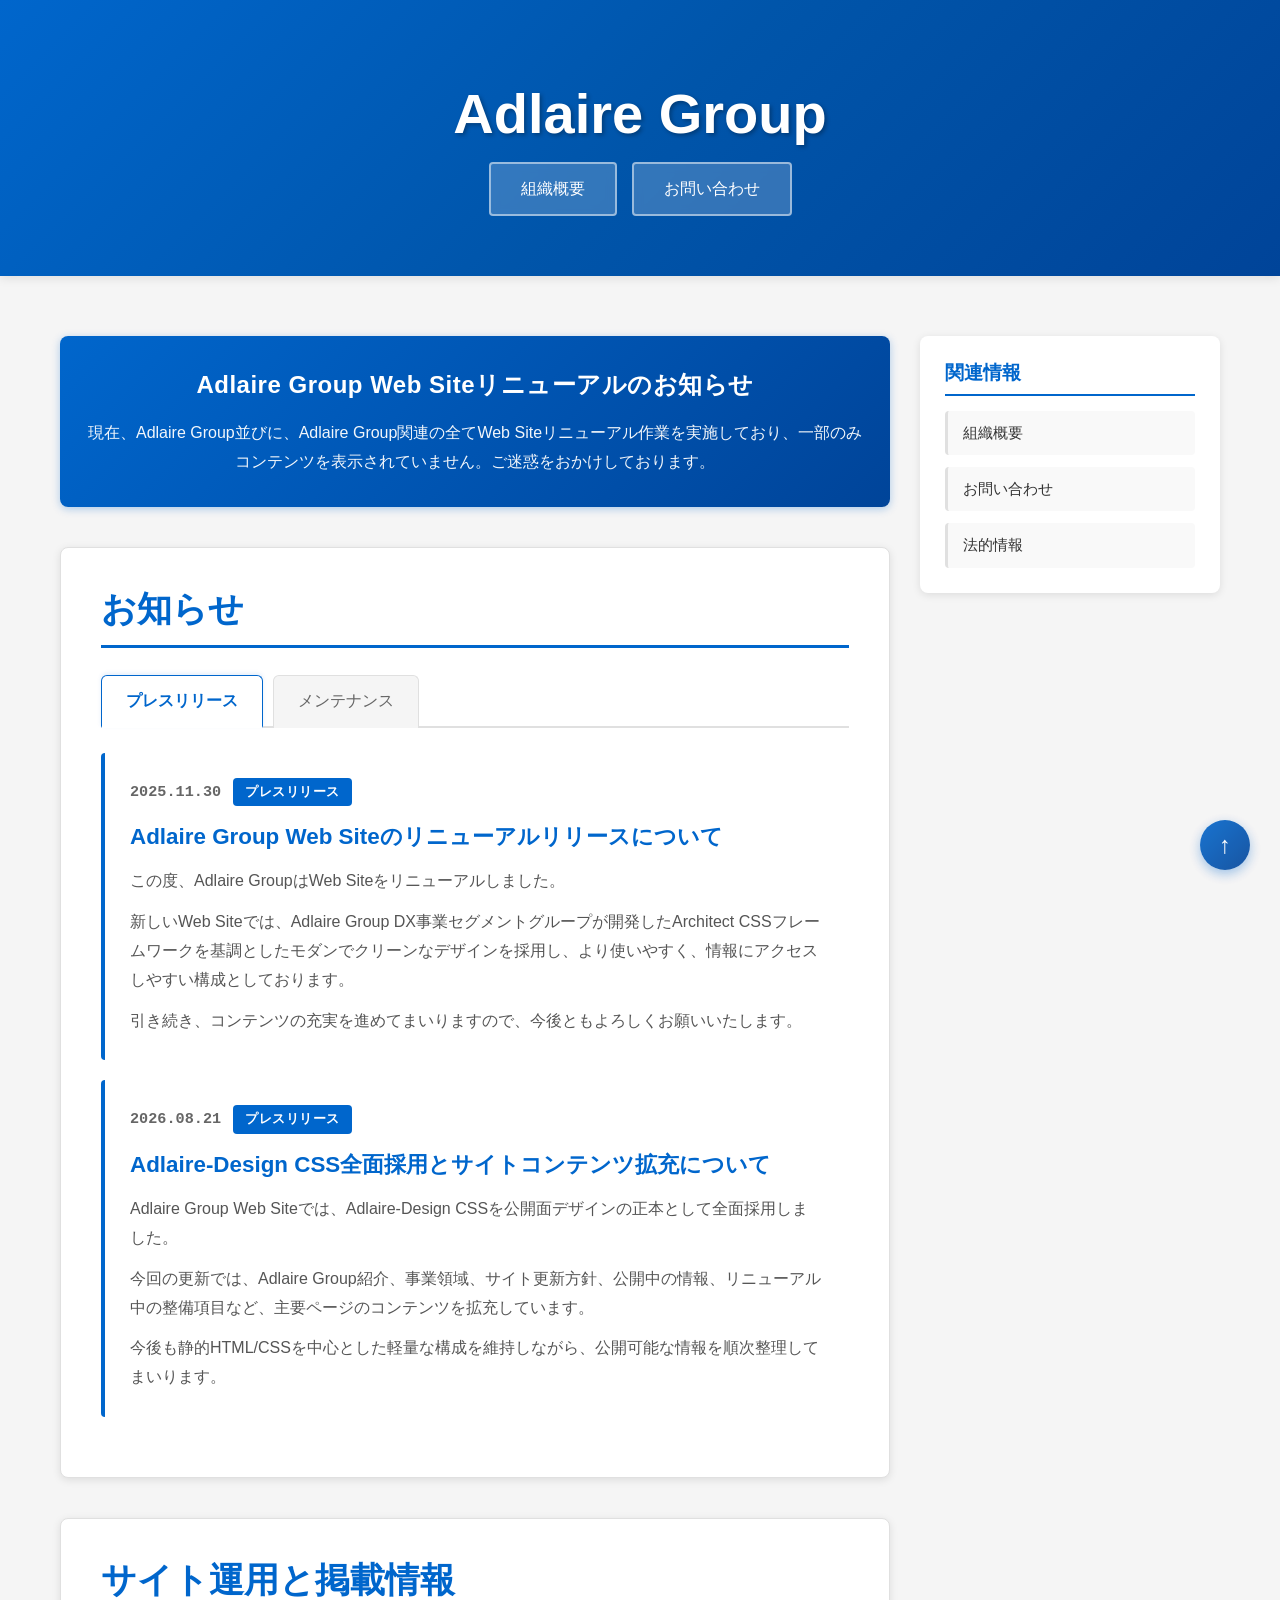
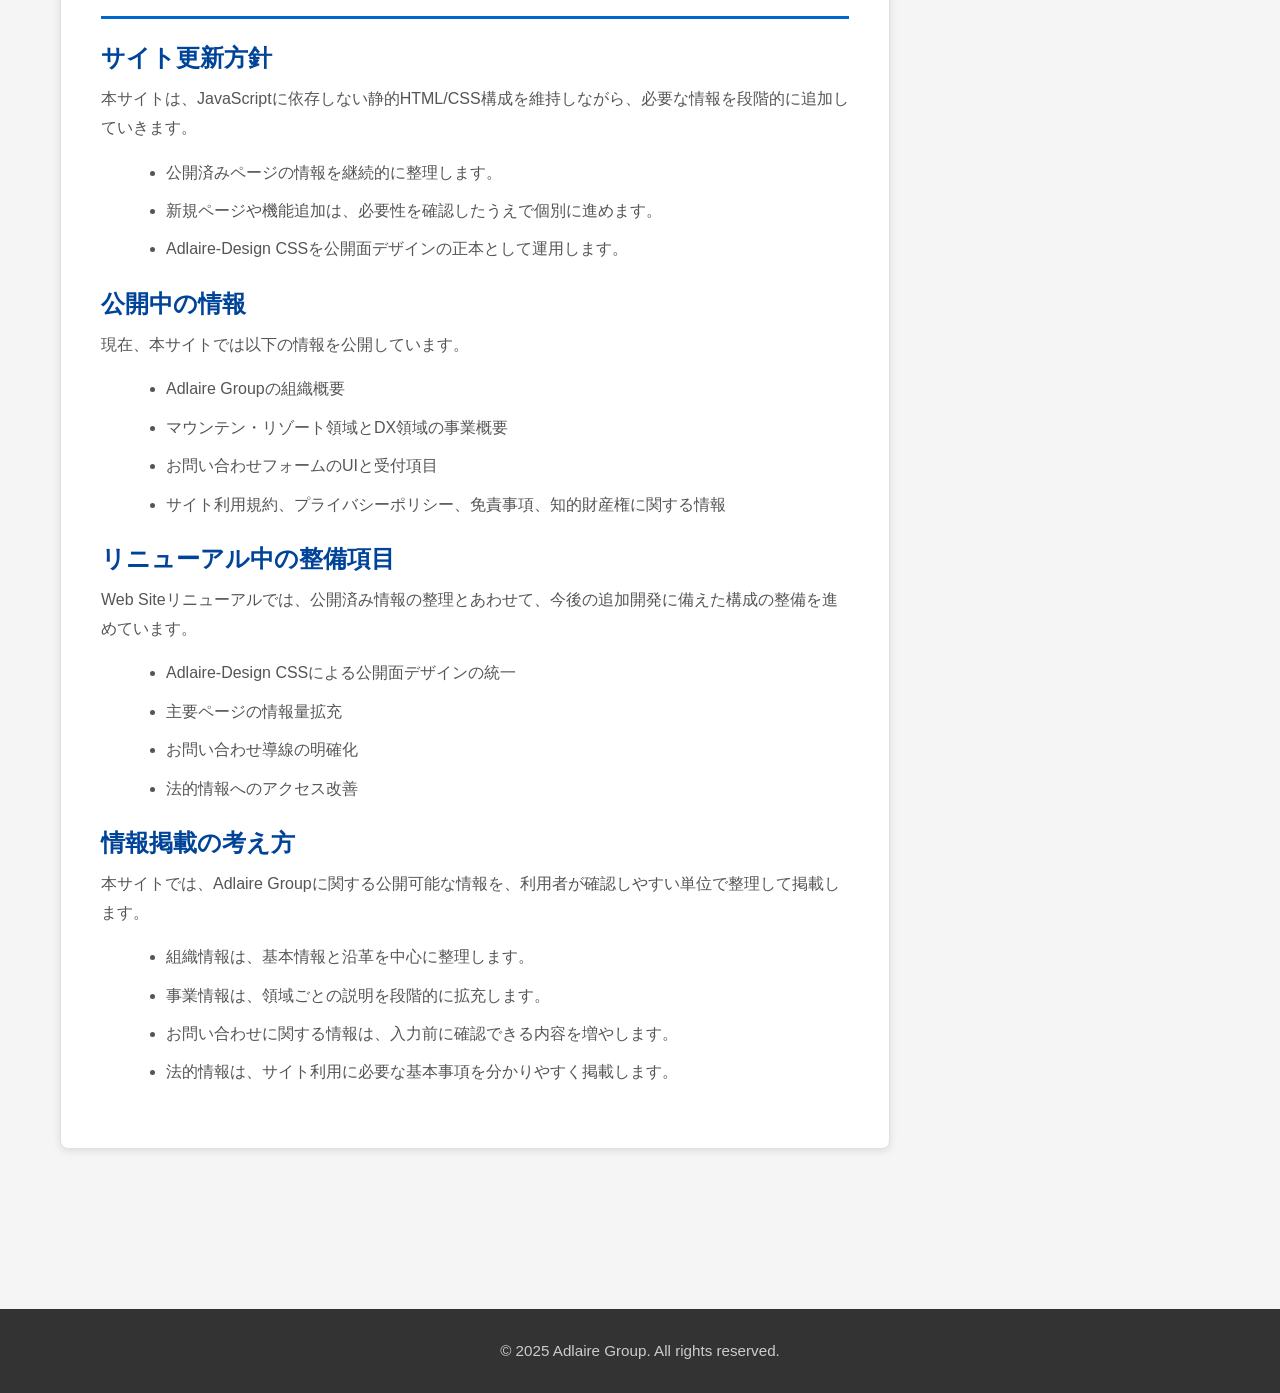
<file: index.html>
<!DOCTYPE html>
<html lang="ja">
<head>
    <meta charset="UTF-8">
    <meta name="viewport" content="width=device-width, initial-scale=1.0">
    <meta name="description" content="Adlaire Group - 企業サイト">
    <title>Adlaire Group</title>
    <link rel="stylesheet" href="adlaire-design/Tokens/colors.css">
    <link rel="stylesheet" href="adlaire-design/Tokens/surface.css">
    <link rel="stylesheet" href="adlaire-design/Tokens/status.css">
    <link rel="stylesheet" href="adlaire-design/Tokens/effects.css">
    <link rel="stylesheet" href="adlaire-design/UI/adlaire.css">
    <link rel="stylesheet" href="adlaire-design/UI/base.css">
    <link rel="stylesheet" href="adlaire-design/UI/grid.css">
    <link rel="stylesheet" href="adlaire-design/UI/layout.css">
    <link rel="stylesheet" href="adlaire-design/UI/components.css">
    <link rel="stylesheet" href="adlaire-design/UI/site.css">
    <link rel="stylesheet" href="adlaire-design/UI/forms.css">
    <link rel="stylesheet" href="adlaire-design/UI/content.css">
    <link rel="stylesheet" href="adlaire-design/UI/utilities.css">
    <link rel="stylesheet" href="adlaire-design/UI/compat-agws.css">
</head>
<body id="top">
    <!-- ============================================================================
         ヘッダーエリア (Header Area)
         ============================================================================ -->
    <header class="site-header">
        <div class="container">
            <h1 class="site-title"><a href="index.html" class="header-link">Adlaire Group</a></h1>
            <nav class="site-nav">
                <a href="about.html" class="nav-button">組織概要</a>
                <a href="contact.html" class="nav-button">お問い合わせ</a>
            </nav>
        </div>
    </header>

    <!-- ============================================================================
         メインコンテンツエリア (Main Content Area)
         ============================================================================ -->
    <main class="main-content">
        <div class="container">
            <div class="content-wrapper">
                <!-- ========================================
                     コンテンツエリア (Content Area)
                     ======================================== -->
                <div class="main-area">
                    <!-- Renewal Notice -->
                    <div class="renewal-notice">
                        <p class="renewal-title">Adlaire Group Web Siteリニューアルのお知らせ</p>
                        <p class="renewal-description">現在、Adlaire Group並びに、Adlaire Group関連の全てWeb Siteリニューアル作業を実施しており、一部のみコンテンツを表示されていません。ご迷惑をおかけしております。</p>
                    </div>

                    <!-- News Section with Tabs (CSS Only) -->
                    <section class="content-section">
                        <div class="card">
                            <h2 class="section-title">お知らせ</h2>

                            <!-- Tab Navigation -->
                            <div class="tab-container">
                                <input type="radio" name="news-tab" id="tab-press" class="tab-input" checked>
                                <input type="radio" name="news-tab" id="tab-maintenance" class="tab-input">

                                <div class="tab-labels">
                                    <label for="tab-press" class="tab-label">プレスリリース</label>
                                    <label for="tab-maintenance" class="tab-label">メンテナンス</label>
                                </div>

                                <!-- Tab Content -->
                                <div class="tab-content" id="content-press">
                                    <div class="tab-pane">
                                        <article class="news-item">
                                            <div class="news-header">
                                                <span class="news-date">2025.11.30</span>
                                                <span class="news-badge news-badge-press">プレスリリース</span>
                                            </div>
                                            <h3 class="news-title">Adlaire Group Web Siteのリニューアルリリースについて</h3>
                                            <div class="news-content">
                                                <p>この度、Adlaire GroupはWeb Siteをリニューアルしました。</p>
                                                <p>新しいWeb Siteでは、Adlaire Group DX事業セグメントグループが開発したArchitect CSSフレームワークを基調としたモダンでクリーンなデザインを採用し、より使いやすく、情報にアクセスしやすい構成としております。</p>
                                                <p>引き続き、コンテンツの充実を進めてまいりますので、今後ともよろしくお願いいたします。</p>
                                            </div>
                                        </article>

                                        <article class="news-item">
                                            <div class="news-header">
                                                <span class="news-date">2026.08.21</span>
                                                <span class="news-badge news-badge-press">プレスリリース</span>
                                            </div>
                                            <h3 class="news-title">Adlaire-Design CSS全面採用とサイトコンテンツ拡充について</h3>
                                            <div class="news-content">
                                                <p>Adlaire Group Web Siteでは、Adlaire-Design CSSを公開面デザインの正本として全面採用しました。</p>
                                                <p>今回の更新では、Adlaire Group紹介、事業領域、サイト更新方針、公開中の情報、リニューアル中の整備項目など、主要ページのコンテンツを拡充しています。</p>
                                                <p>今後も静的HTML/CSSを中心とした軽量な構成を維持しながら、公開可能な情報を順次整理してまいります。</p>
                                            </div>
                                        </article>
                                    </div>
                                </div>

                                <div class="tab-content" id="content-maintenance">
                                    <div class="tab-pane">
                                        <p class="coming-soon">準備中</p>
                                    </div>
                                </div>
                            </div>
                        </div>
                    </section>

                    <!-- Site Information Section -->
                    <section class="content-section">
                        <div class="card">
                            <h2 class="section-title">サイト運用と掲載情報</h2>
                            <div class="section-content">
                                <h3>サイト更新方針</h3>
                                <p>本サイトは、JavaScriptに依存しない静的HTML/CSS構成を維持しながら、必要な情報を段階的に追加していきます。</p>
                                <ul>
                                    <li>公開済みページの情報を継続的に整理します。</li>
                                    <li>新規ページや機能追加は、必要性を確認したうえで個別に進めます。</li>
                                    <li>Adlaire-Design CSSを公開面デザインの正本として運用します。</li>
                                </ul>

                                <h3>公開中の情報</h3>
                                <p>現在、本サイトでは以下の情報を公開しています。</p>
                                <ul>
                                    <li>Adlaire Groupの組織概要</li>
                                    <li>マウンテン・リゾート領域とDX領域の事業概要</li>
                                    <li>お問い合わせフォームのUIと受付項目</li>
                                    <li>サイト利用規約、プライバシーポリシー、免責事項、知的財産権に関する情報</li>
                                </ul>

                                <h3>リニューアル中の整備項目</h3>
                                <p>Web Siteリニューアルでは、公開済み情報の整理とあわせて、今後の追加開発に備えた構成の整備を進めています。</p>
                                <ul>
                                    <li>Adlaire-Design CSSによる公開面デザインの統一</li>
                                    <li>主要ページの情報量拡充</li>
                                    <li>お問い合わせ導線の明確化</li>
                                    <li>法的情報へのアクセス改善</li>
                                </ul>

                                <h3>情報掲載の考え方</h3>
                                <p>本サイトでは、Adlaire Groupに関する公開可能な情報を、利用者が確認しやすい単位で整理して掲載します。</p>
                                <ul>
                                    <li>組織情報は、基本情報と沿革を中心に整理します。</li>
                                    <li>事業情報は、領域ごとの説明を段階的に拡充します。</li>
                                    <li>お問い合わせに関する情報は、入力前に確認できる内容を増やします。</li>
                                    <li>法的情報は、サイト利用に必要な基本事項を分かりやすく掲載します。</li>
                                </ul>
                            </div>
                        </div>
                    </section>
                </div>
                <!-- End: コンテンツエリア -->

                <!-- ========================================
                     サイドバーエリア (Sidebar Area)
                     ======================================== -->
                <aside class="sidebar">
                    <div class="sidebar-section">
                        <h3 class="sidebar-title">関連情報</h3>
                        <div class="sidebar-content">
                            <ul class="sidebar-link-list">
                                <li><a href="about.html" class="sidebar-link">組織概要</a></li>
                                <li><a href="contact.html" class="sidebar-link">お問い合わせ</a></li>
                                <li><a href="legal.html" class="sidebar-link">法的情報</a></li>
                            </ul>
                        </div>
                    </div>
                </aside>
                <!-- End: サイドバーエリア -->
            </div>
        </div>
    </main>
    <!-- End: メインコンテンツエリア -->

    <!-- ============================================================================
         ページトップへ戻るボタン (Back to Top Button)
         ============================================================================ -->
    <a href="#top" class="back-to-top" aria-label="ページトップへ戻る">
        <span class="back-to-top-icon">↑</span>
    </a>

    <!-- ============================================================================
         フッターエリア (Footer Area)
         ============================================================================ -->
    <footer class="site-footer">
        <div class="container">
            <p>&copy; 2025 Adlaire Group. All rights reserved.</p>
        </div>
    </footer>
    <!-- End: フッターエリア -->

</body>
</html>
</file>
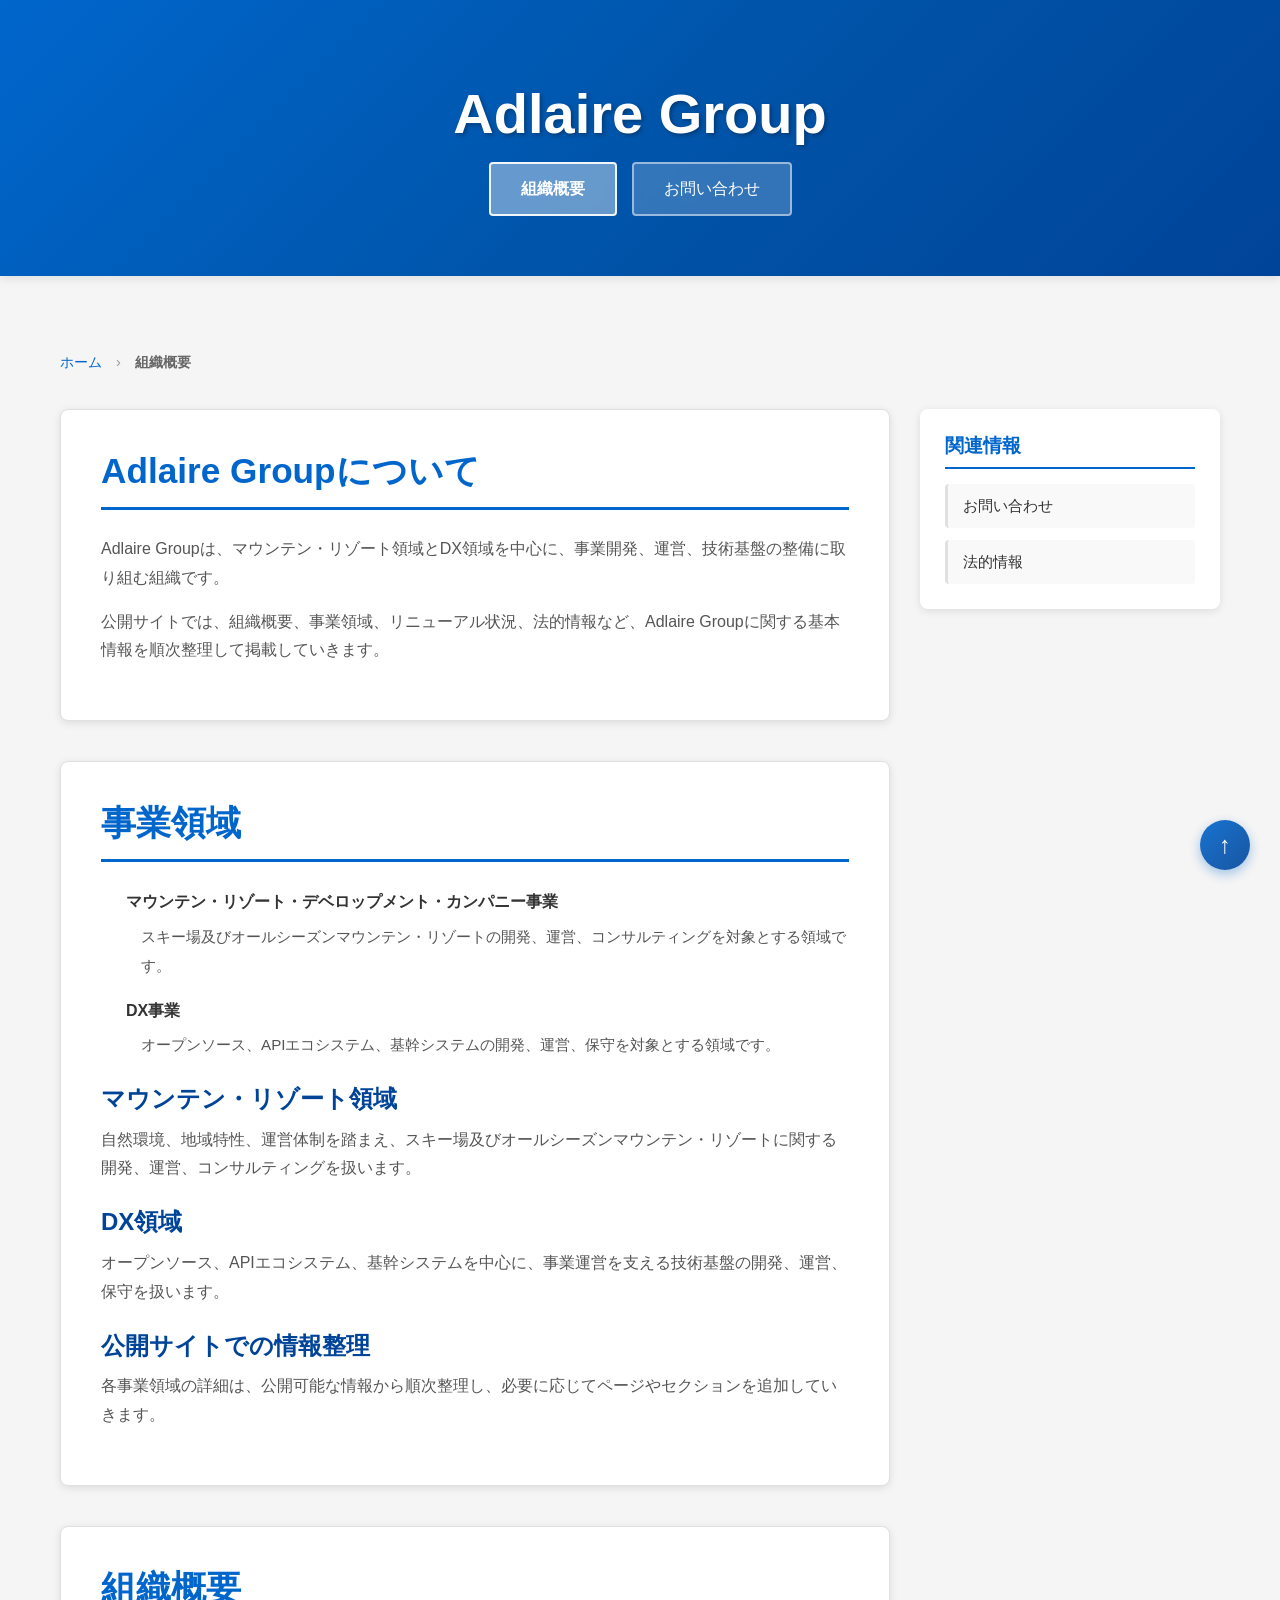
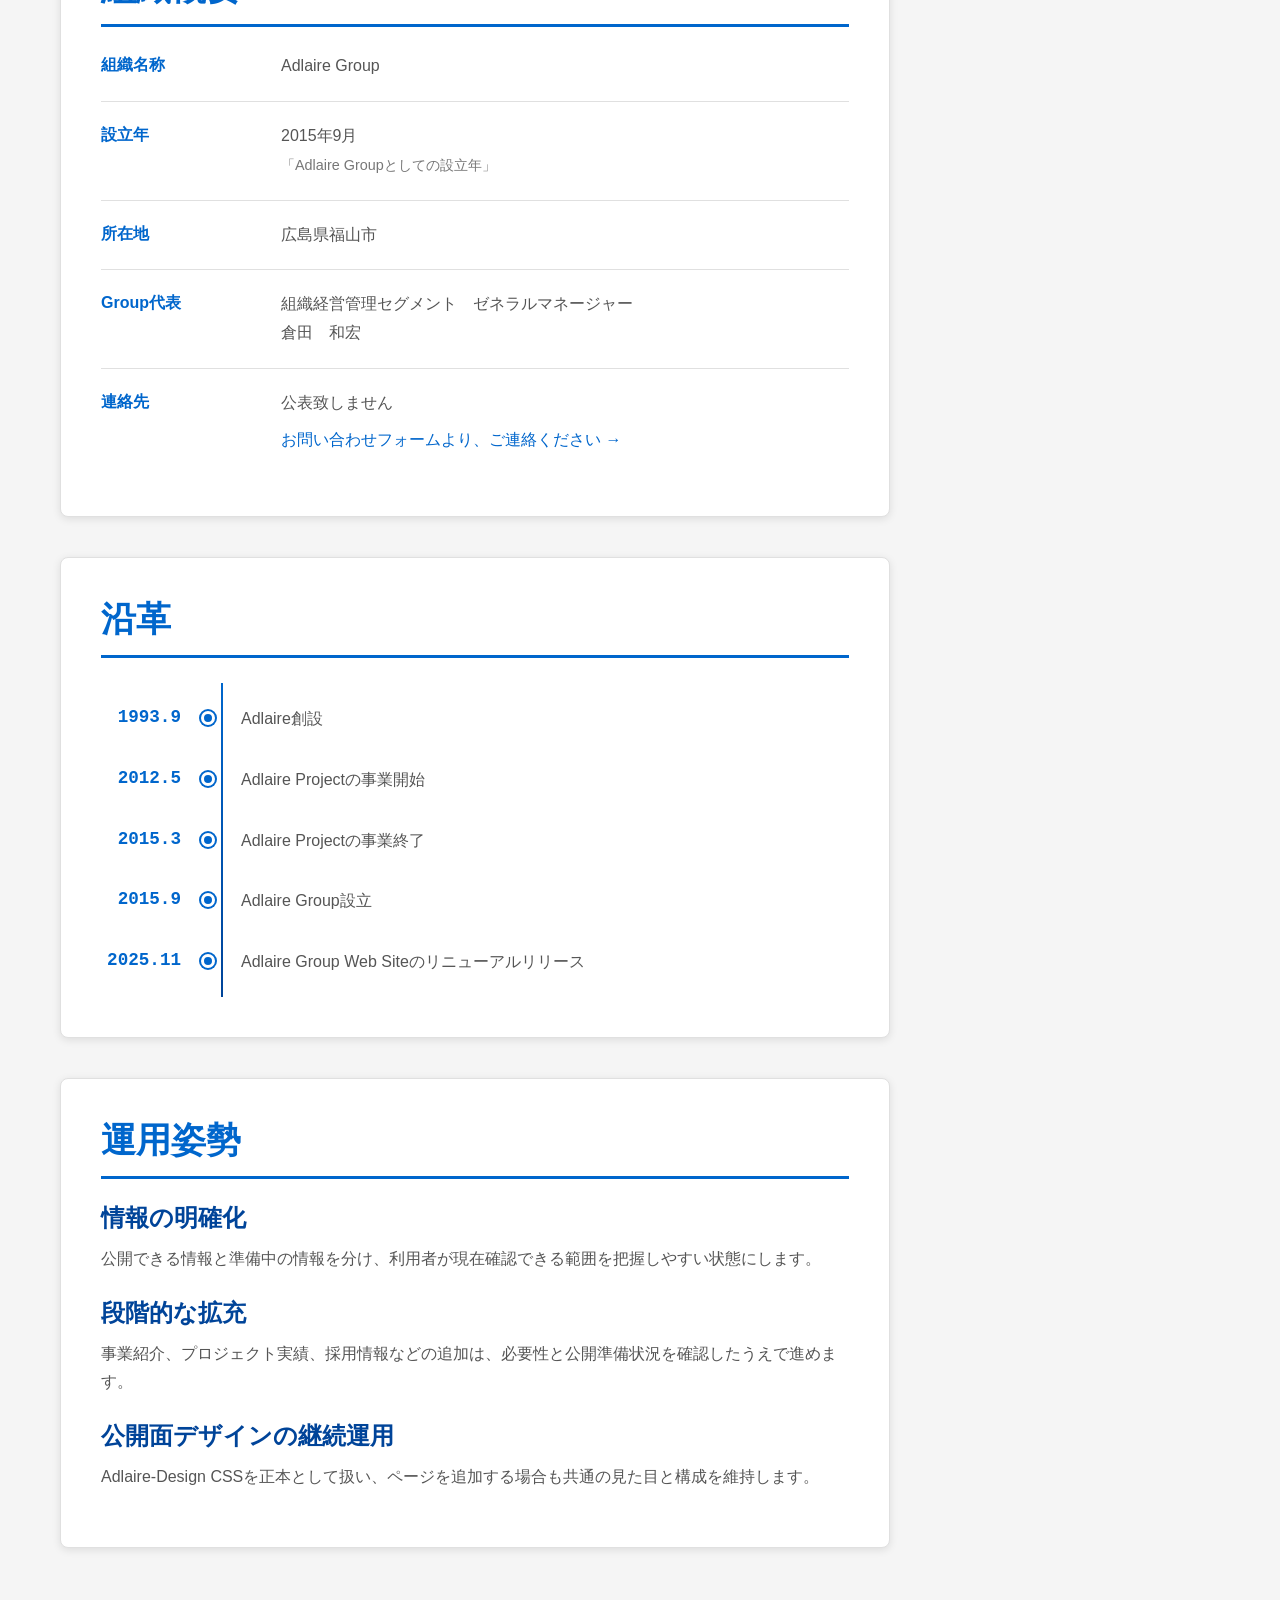
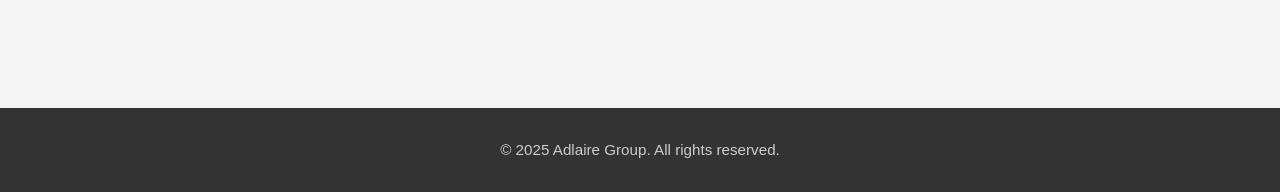
<file: about.html>
<!DOCTYPE html>
<html lang="ja">
<head>
    <meta charset="UTF-8">
    <meta name="viewport" content="width=device-width, initial-scale=1.0">
    <meta name="description" content="Adlaire Group - 組織概要">
    <title>組織概要 | Adlaire Group</title>
    <link rel="stylesheet" href="adlaire-design/Tokens/colors.css">
    <link rel="stylesheet" href="adlaire-design/Tokens/surface.css">
    <link rel="stylesheet" href="adlaire-design/Tokens/status.css">
    <link rel="stylesheet" href="adlaire-design/Tokens/effects.css">
    <link rel="stylesheet" href="adlaire-design/UI/adlaire.css">
    <link rel="stylesheet" href="adlaire-design/UI/base.css">
    <link rel="stylesheet" href="adlaire-design/UI/grid.css">
    <link rel="stylesheet" href="adlaire-design/UI/layout.css">
    <link rel="stylesheet" href="adlaire-design/UI/components.css">
    <link rel="stylesheet" href="adlaire-design/UI/site.css">
    <link rel="stylesheet" href="adlaire-design/UI/forms.css">
    <link rel="stylesheet" href="adlaire-design/UI/content.css">
    <link rel="stylesheet" href="adlaire-design/UI/utilities.css">
    <link rel="stylesheet" href="adlaire-design/UI/compat-agws.css">
</head>
<body id="top">
    <!-- ============================================================================
         ヘッダーエリア (Header Area)
         ============================================================================ -->
    <header class="site-header">
        <div class="container">
            <h1 class="site-title"><a href="index.html" class="header-link">Adlaire Group</a></h1>
            <nav class="site-nav">
                <a href="about.html" class="nav-button active">組織概要</a>
                <a href="contact.html" class="nav-button">お問い合わせ</a>
            </nav>
        </div>
    </header>

    <!-- ============================================================================
         メインコンテンツエリア (Main Content Area)
         ============================================================================ -->
    <main class="main-content">
        <div class="container">
            <!-- Breadcrumb Navigation -->
            <nav class="breadcrumb">
                <a href="index.html" class="breadcrumb-link">ホーム</a>
                <span class="breadcrumb-separator">›</span>
                <span class="breadcrumb-current">組織概要</span>
            </nav>

            <div class="content-wrapper">
                <!-- ========================================
                     コンテンツエリア (Content Area)
                     ======================================== -->
                <div class="main-area">
                    <!-- Group Introduction Section -->
                    <section class="content-section">
                        <div class="card">
                            <h2 class="section-title">Adlaire Groupについて</h2>
                            <div class="section-content">
                                <p>Adlaire Groupは、マウンテン・リゾート領域とDX領域を中心に、事業開発、運営、技術基盤の整備に取り組む組織です。</p>
                                <p>公開サイトでは、組織概要、事業領域、リニューアル状況、法的情報など、Adlaire Groupに関する基本情報を順次整理して掲載していきます。</p>
                            </div>
                        </div>
                    </section>

                    <!-- Business Overview Section -->
                    <section class="content-section">
                        <div class="card">
                            <h2 class="section-title">事業領域</h2>
                            <div class="section-content">
                                <ul class="business-list">
                                    <li>マウンテン・リゾート・デベロップメント・カンパニー事業
                                        <span class="business-detail">スキー場及びオールシーズンマウンテン・リゾートの開発、運営、コンサルティングを対象とする領域です。</span>
                                    </li>
                                    <li>DX事業
                                        <span class="business-detail">オープンソース、APIエコシステム、基幹システムの開発、運営、保守を対象とする領域です。</span>
                                    </li>
                                </ul>

                                <h3>マウンテン・リゾート領域</h3>
                                <p>自然環境、地域特性、運営体制を踏まえ、スキー場及びオールシーズンマウンテン・リゾートに関する開発、運営、コンサルティングを扱います。</p>

                                <h3>DX領域</h3>
                                <p>オープンソース、APIエコシステム、基幹システムを中心に、事業運営を支える技術基盤の開発、運営、保守を扱います。</p>

                                <h3>公開サイトでの情報整理</h3>
                                <p>各事業領域の詳細は、公開可能な情報から順次整理し、必要に応じてページやセクションを追加していきます。</p>
                            </div>
                        </div>
                    </section>

                    <!-- Organization Overview Section -->
                    <section class="content-section">
                        <div class="card">
                            <h2 class="section-title">組織概要</h2>
                            <div class="section-content">
                                <div class="organization-info">
                                    <div class="info-row">
                                        <div class="info-label">組織名称</div>
                                        <div class="info-value">Adlaire Group</div>
                                    </div>

                                    <div class="info-row">
                                        <div class="info-label">設立年</div>
                                        <div class="info-value">2015年9月<br>
                                        <small class="info-note">「Adlaire Groupとしての設立年」</small></div>
                                    </div>

                                    <div class="info-row">
                                        <div class="info-label">所在地</div>
                                        <div class="info-value">広島県福山市</div>
                                    </div>

                                    <div class="info-row">
                                        <div class="info-label">Group代表</div>
                                        <div class="info-value">
                                            組織経営管理セグメント　ゼネラルマネージャー<br>
                                            倉田　和宏
                                        </div>
                                    </div>

                                    <div class="info-row">
                                        <div class="info-label">連絡先</div>
                                        <div class="info-value">
                                            公表致しません<br>
                                            <a href="contact.html" class="contact-link">お問い合わせフォームより、ご連絡ください →</a>
                                        </div>
                                    </div>
                                </div>
                            </div>
                        </div>
                    </section>

                    <!-- History Section -->
                    <section class="content-section">
                        <div class="card">
                            <h2 class="section-title">沿革</h2>
                            <div class="section-content">
                                <div class="timeline">
                                    <div class="timeline-item">
                                        <div class="timeline-date">1993.9</div>
                                        <div class="timeline-content">
                                            <div class="timeline-marker"></div>
                                            <div class="timeline-text">Adlaire創設</div>
                                        </div>
                                    </div>

                                    <div class="timeline-item">
                                        <div class="timeline-date">2012.5</div>
                                        <div class="timeline-content">
                                            <div class="timeline-marker"></div>
                                            <div class="timeline-text">Adlaire Projectの事業開始</div>
                                        </div>
                                    </div>

                                    <div class="timeline-item">
                                        <div class="timeline-date">2015.3</div>
                                        <div class="timeline-content">
                                            <div class="timeline-marker"></div>
                                            <div class="timeline-text">Adlaire Projectの事業終了</div>
                                        </div>
                                    </div>

                                    <div class="timeline-item">
                                        <div class="timeline-date">2015.9</div>
                                        <div class="timeline-content">
                                            <div class="timeline-marker"></div>
                                            <div class="timeline-text">Adlaire Group設立</div>
                                        </div>
                                    </div>

                                    <div class="timeline-item">
                                        <div class="timeline-date">2025.11</div>
                                        <div class="timeline-content">
                                            <div class="timeline-marker"></div>
                                            <div class="timeline-text">Adlaire Group Web Siteのリニューアルリリース</div>
                                        </div>
                                    </div>
                                </div>
                            </div>
                        </div>
                    </section>

                    <!-- Operation Stance Section -->
                    <section class="content-section">
                        <div class="card">
                            <h2 class="section-title">運用姿勢</h2>
                            <div class="section-content">
                                <h3>情報の明確化</h3>
                                <p>公開できる情報と準備中の情報を分け、利用者が現在確認できる範囲を把握しやすい状態にします。</p>

                                <h3>段階的な拡充</h3>
                                <p>事業紹介、プロジェクト実績、採用情報などの追加は、必要性と公開準備状況を確認したうえで進めます。</p>

                                <h3>公開面デザインの継続運用</h3>
                                <p>Adlaire-Design CSSを正本として扱い、ページを追加する場合も共通の見た目と構成を維持します。</p>
                            </div>
                        </div>
                    </section>
                </div>
                <!-- End: コンテンツエリア -->

                <!-- ========================================
                     サイドバーエリア (Sidebar Area)
                     ======================================== -->
                <aside class="sidebar">
                    <div class="sidebar-section">
                        <h3 class="sidebar-title">関連情報</h3>
                        <div class="sidebar-content">
                            <ul class="sidebar-link-list">
                                <li><a href="contact.html" class="sidebar-link">お問い合わせ</a></li>
                                <li><a href="legal.html" class="sidebar-link">法的情報</a></li>
                            </ul>
                        </div>
                    </div>
                </aside>
                <!-- End: サイドバーエリア -->
            </div>
        </div>
    </main>
    <!-- End: メインコンテンツエリア -->

    <!-- ============================================================================
         ページトップへ戻るボタン (Back to Top Button)
         ============================================================================ -->
    <a href="#top" class="back-to-top" aria-label="ページトップへ戻る">
        <span class="back-to-top-icon">↑</span>
    </a>

    <!-- ============================================================================
         フッターエリア (Footer Area)
         ============================================================================ -->
    <footer class="site-footer">
        <div class="container">
            <p>&copy; 2025 Adlaire Group. All rights reserved.</p>
        </div>
    </footer>
    <!-- End: フッターエリア -->

</body>
</html>
</file>
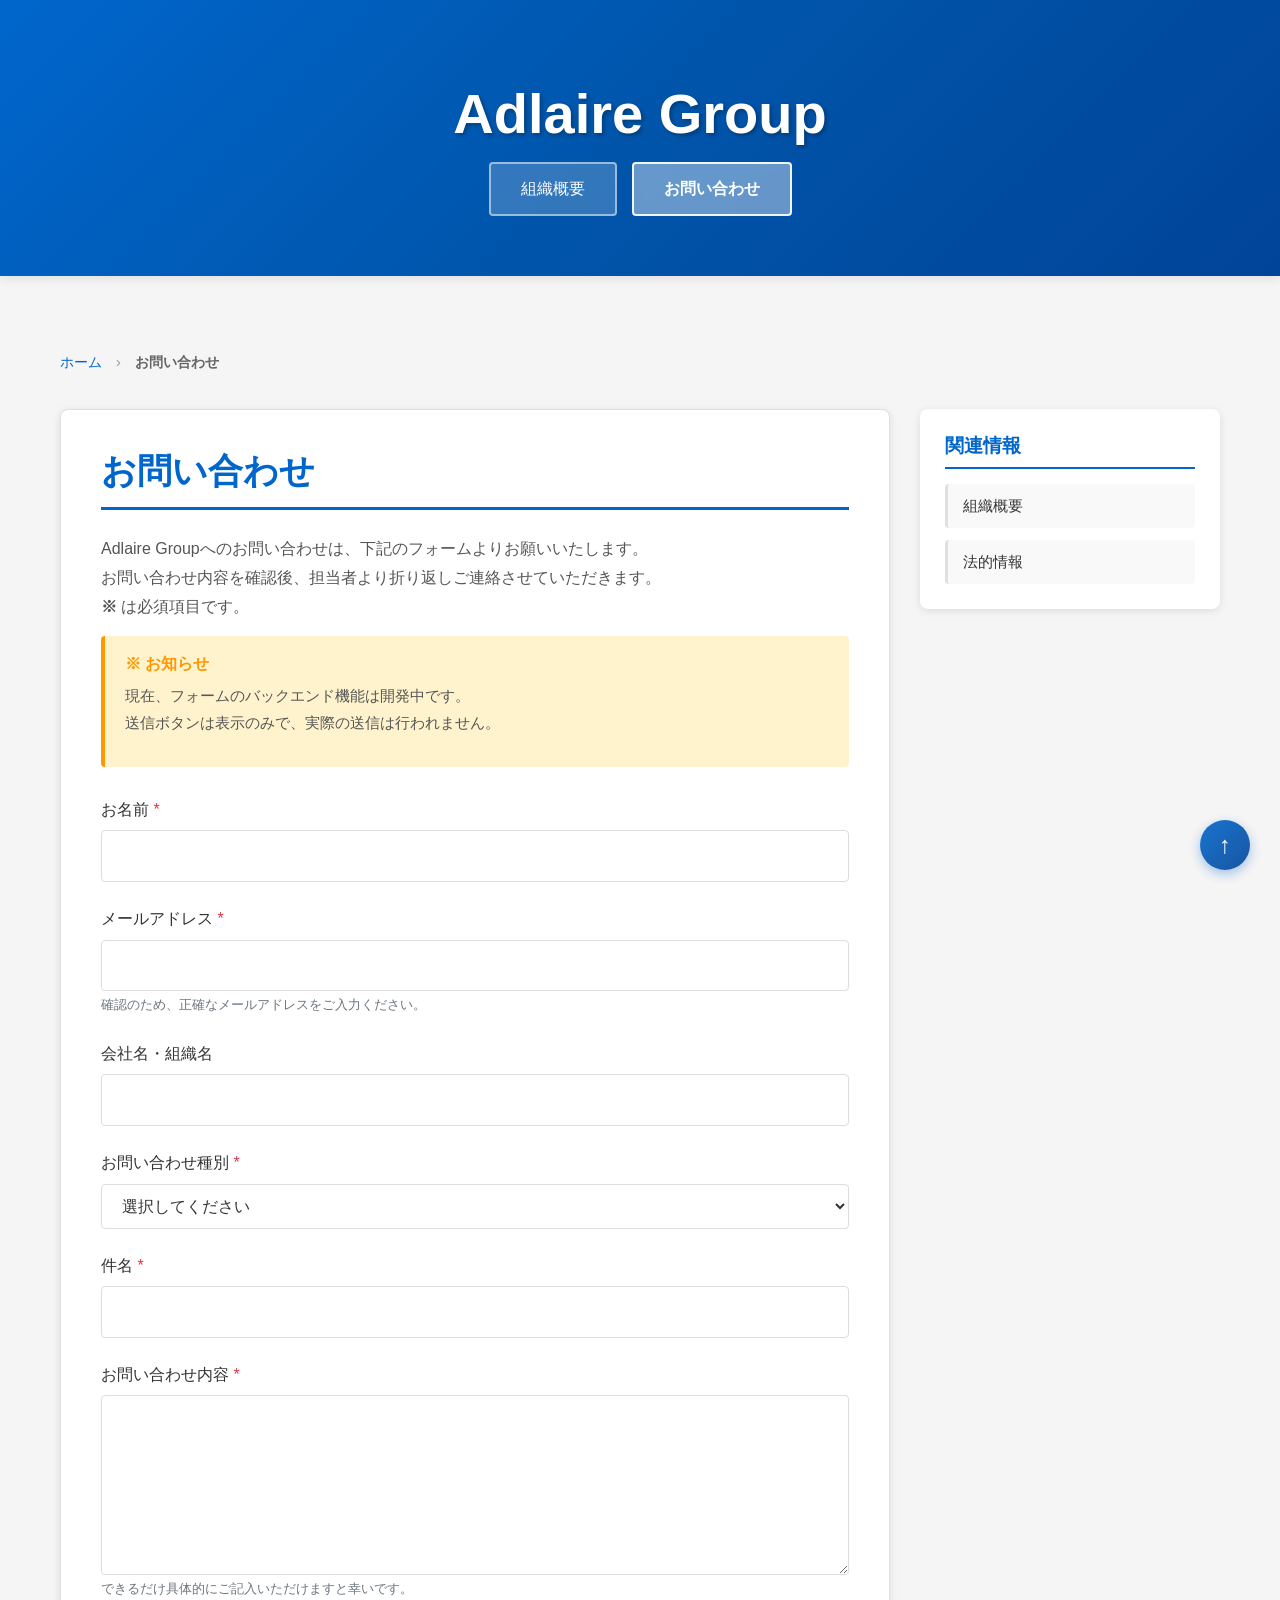
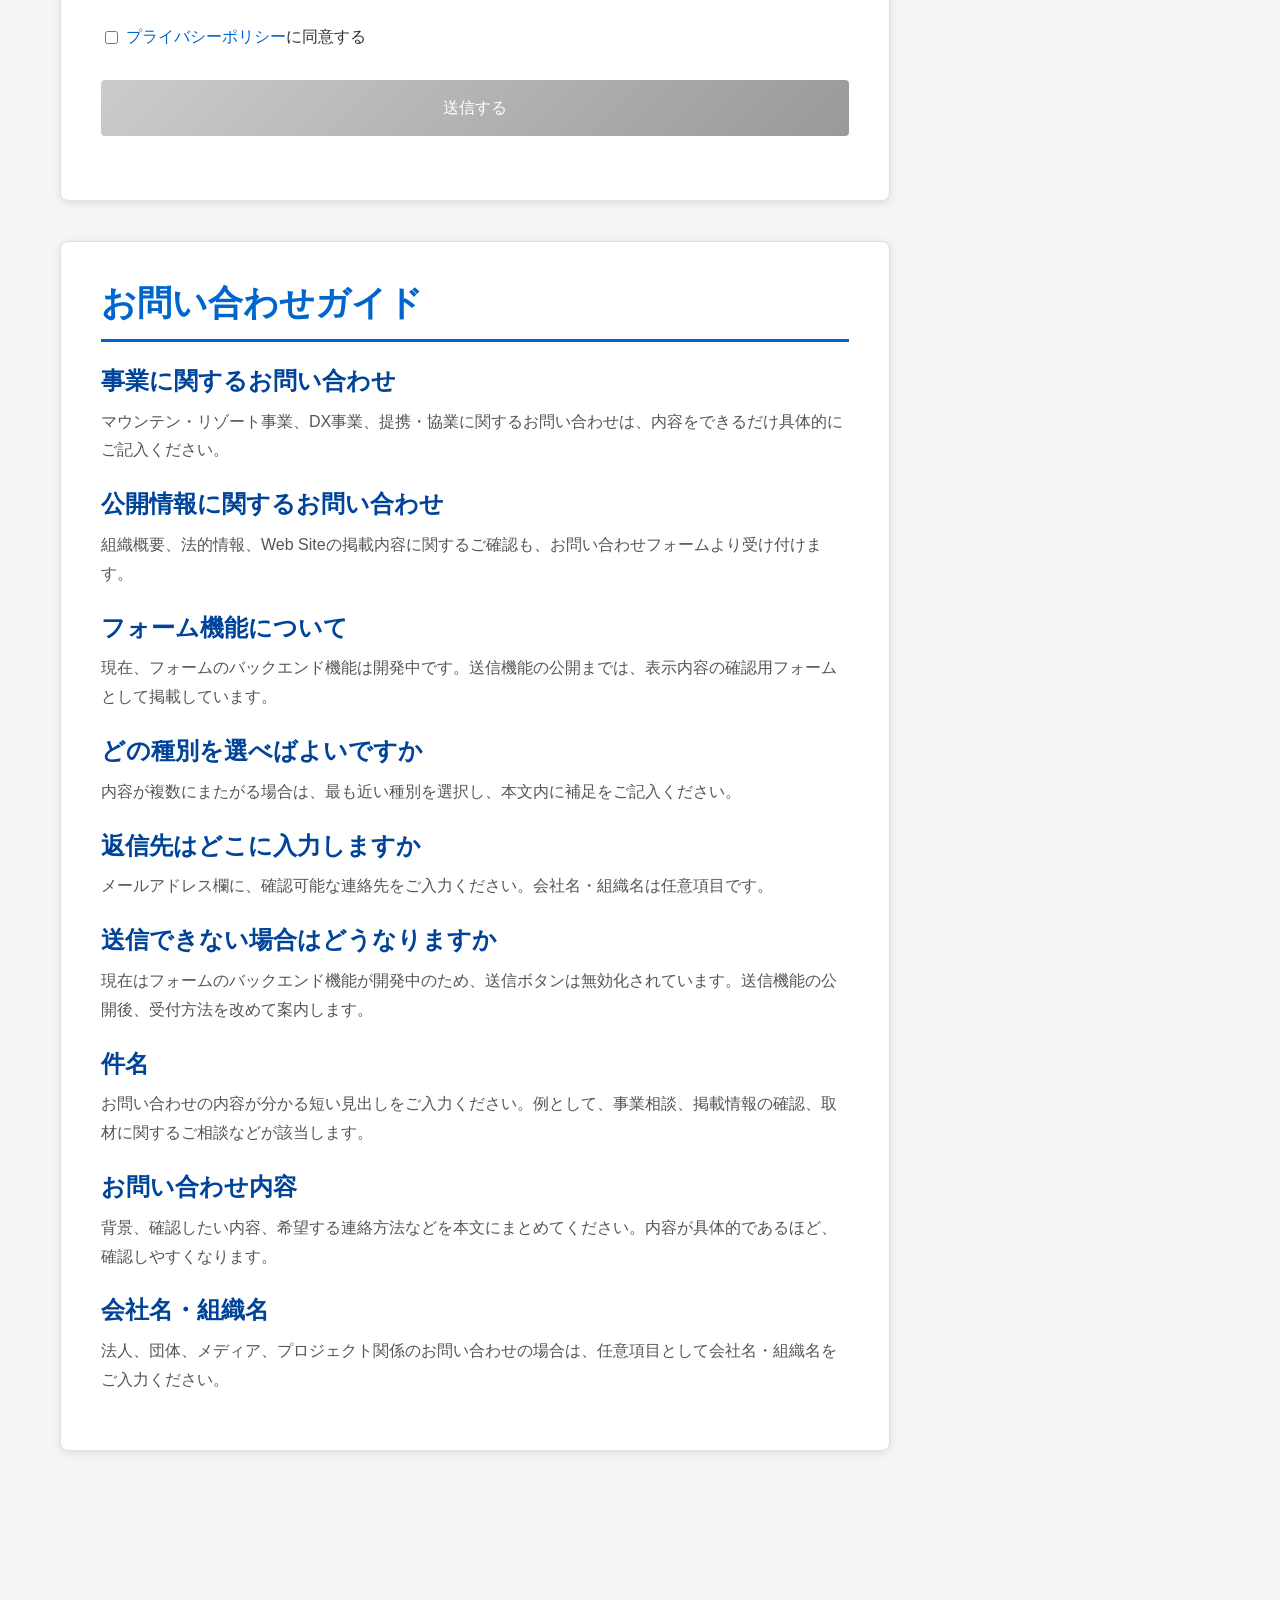
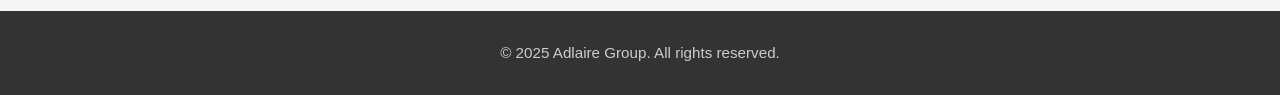
<file: contact.html>
<!DOCTYPE html>
<html lang="ja">
<head>
    <meta charset="UTF-8">
    <meta name="viewport" content="width=device-width, initial-scale=1.0">
    <meta name="description" content="Adlaire Group - お問い合わせ">
    <title>お問い合わせ | Adlaire Group</title>
    <link rel="stylesheet" href="adlaire-design/Tokens/colors.css">
    <link rel="stylesheet" href="adlaire-design/Tokens/surface.css">
    <link rel="stylesheet" href="adlaire-design/Tokens/status.css">
    <link rel="stylesheet" href="adlaire-design/Tokens/effects.css">
    <link rel="stylesheet" href="adlaire-design/UI/adlaire.css">
    <link rel="stylesheet" href="adlaire-design/UI/base.css">
    <link rel="stylesheet" href="adlaire-design/UI/grid.css">
    <link rel="stylesheet" href="adlaire-design/UI/layout.css">
    <link rel="stylesheet" href="adlaire-design/UI/components.css">
    <link rel="stylesheet" href="adlaire-design/UI/site.css">
    <link rel="stylesheet" href="adlaire-design/UI/forms.css">
    <link rel="stylesheet" href="adlaire-design/UI/content.css">
    <link rel="stylesheet" href="adlaire-design/UI/utilities.css">
    <link rel="stylesheet" href="adlaire-design/UI/compat-agws.css">
</head>
<body id="top">
    <!-- ============================================================================
         ヘッダーエリア (Header Area)
         ============================================================================ -->
    <header class="site-header">
        <div class="container">
            <h1 class="site-title"><a href="index.html" class="header-link">Adlaire Group</a></h1>
            <nav class="site-nav">
                <a href="about.html" class="nav-button">組織概要</a>
                <a href="contact.html" class="nav-button active">お問い合わせ</a>
            </nav>
        </div>
    </header>

    <!-- ============================================================================
         メインコンテンツエリア (Main Content Area)
         ============================================================================ -->
    <main class="main-content">
        <div class="container">
            <!-- Breadcrumb Navigation -->
            <nav class="breadcrumb">
                <a href="index.html" class="breadcrumb-link">ホーム</a>
                <span class="breadcrumb-separator">›</span>
                <span class="breadcrumb-current">お問い合わせ</span>
            </nav>

            <div class="content-wrapper">
                <!-- ========================================
                     コンテンツエリア (Content Area)
                     ======================================== -->
                <div class="main-area">
                    <!-- Contact Form Section -->
                    <section class="content-section">
                        <div class="card">
                            <h2 class="section-title">お問い合わせ</h2>
                            <div class="section-content">
                                <p class="form-description">
                                    Adlaire Groupへのお問い合わせは、下記のフォームよりお願いいたします。<br>
                                    お問い合わせ内容を確認後、担当者より折り返しご連絡させていただきます。<br>
                                    <strong>※</strong> は必須項目です。
                                </p>

                                <!-- Form Notice -->
                                <div class="form-notice">
                                    <strong>※ お知らせ</strong>
                                    <p>現在、フォームのバックエンド機能は開発中です。<br>
                                    送信ボタンは表示のみで、実際の送信は行われません。</p>
                                </div>

                                <!-- Contact Form -->
                                <form id="contactForm" class="contact-form">
                                    <div class="form-group">
                                        <label for="name" class="form-label required">お名前</label>
                                        <input type="text" id="name" name="name" class="form-control" required>
                                    </div>

                                    <div class="form-group">
                                        <label for="email" class="form-label required">メールアドレス</label>
                                        <input type="email" id="email" name="email" class="form-control" required>
                                        <small class="text-muted">確認のため、正確なメールアドレスをご入力ください。</small>
                                    </div>

                                    <div class="form-group">
                                        <label for="company" class="form-label">会社名・組織名</label>
                                        <input type="text" id="company" name="company" class="form-control">
                                    </div>

                                    <div class="form-group">
                                        <label for="inquiry_type" class="form-label required">お問い合わせ種別</label>
                                        <select id="inquiry_type" name="inquiry_type" class="form-control" required>
                                            <option value="">選択してください</option>
                                            <option value="business">事業に関するお問い合わせ</option>
                                            <option value="recruitment">採用に関するお問い合わせ</option>
                                            <option value="partnership">提携・協業に関するお問い合わせ</option>
                                            <option value="media">取材・メディア関連</option>
                                            <option value="other">その他</option>
                                        </select>
                                    </div>

                                    <div class="form-group">
                                        <label for="subject" class="form-label required">件名</label>
                                        <input type="text" id="subject" name="subject" class="form-control" required>
                                    </div>

                                    <div class="form-group">
                                        <label for="message" class="form-label required">お問い合わせ内容</label>
                                        <textarea id="message" name="message" class="form-control" rows="6" required></textarea>
                                        <small class="text-muted">できるだけ具体的にご記入いただけますと幸いです。</small>
                                    </div>

                                    <div class="form-group">
                                        <div class="form-check">
                                            <input type="checkbox" id="privacy" name="privacy" class="form-check-input" required>
                                            <label for="privacy" class="form-check-label">
                                                <a href="legal.html" class="privacy-link" target="_blank">プライバシーポリシー</a>に同意する
                                            </label>
                                        </div>
                                    </div>

                                    <div class="form-group mt-30">
                                        <button type="submit" class="btn btn-submit btn-block" disabled>送信する</button>
                                    </div>
                                </form>
                            </div>
                        </div>
                    </section>

                    <!-- Contact Guide Section -->
                    <section class="content-section">
                        <div class="card">
                            <h2 class="section-title">お問い合わせガイド</h2>
                            <div class="section-content">
                                <h3>事業に関するお問い合わせ</h3>
                                <p>マウンテン・リゾート事業、DX事業、提携・協業に関するお問い合わせは、内容をできるだけ具体的にご記入ください。</p>

                                <h3>公開情報に関するお問い合わせ</h3>
                                <p>組織概要、法的情報、Web Siteの掲載内容に関するご確認も、お問い合わせフォームより受け付けます。</p>

                                <h3>フォーム機能について</h3>
                                <p>現在、フォームのバックエンド機能は開発中です。送信機能の公開までは、表示内容の確認用フォームとして掲載しています。</p>

                                <h3>どの種別を選べばよいですか</h3>
                                <p>内容が複数にまたがる場合は、最も近い種別を選択し、本文内に補足をご記入ください。</p>

                                <h3>返信先はどこに入力しますか</h3>
                                <p>メールアドレス欄に、確認可能な連絡先をご入力ください。会社名・組織名は任意項目です。</p>

                                <h3>送信できない場合はどうなりますか</h3>
                                <p>現在はフォームのバックエンド機能が開発中のため、送信ボタンは無効化されています。送信機能の公開後、受付方法を改めて案内します。</p>

                                <h3>件名</h3>
                                <p>お問い合わせの内容が分かる短い見出しをご入力ください。例として、事業相談、掲載情報の確認、取材に関するご相談などが該当します。</p>

                                <h3>お問い合わせ内容</h3>
                                <p>背景、確認したい内容、希望する連絡方法などを本文にまとめてください。内容が具体的であるほど、確認しやすくなります。</p>

                                <h3>会社名・組織名</h3>
                                <p>法人、団体、メディア、プロジェクト関係のお問い合わせの場合は、任意項目として会社名・組織名をご入力ください。</p>
                            </div>
                        </div>
                    </section>
                </div>
                <!-- End: コンテンツエリア -->

                <!-- ========================================
                     サイドバーエリア (Sidebar Area)
                     ======================================== -->
                <aside class="sidebar">
                    <div class="sidebar-section">
                        <h3 class="sidebar-title">関連情報</h3>
                        <div class="sidebar-content">
                            <ul class="sidebar-link-list">
                                <li><a href="about.html" class="sidebar-link">組織概要</a></li>
                                <li><a href="legal.html" class="sidebar-link">法的情報</a></li>
                            </ul>
                        </div>
                    </div>
                </aside>
                <!-- End: サイドバーエリア -->
            </div>
        </div>
    </main>
    <!-- End: メインコンテンツエリア -->

    <!-- ============================================================================
         ページトップへ戻るボタン (Back to Top Button)
         ============================================================================ -->
    <a href="#top" class="back-to-top" aria-label="ページトップへ戻る">
        <span class="back-to-top-icon">↑</span>
    </a>

    <!-- ============================================================================
         フッターエリア (Footer Area)
         ============================================================================ -->
    <footer class="site-footer">
        <div class="container">
            <p>&copy; 2025 Adlaire Group. All rights reserved.</p>
        </div>
    </footer>
    <!-- End: フッターエリア -->

</body>
</html>
</file>
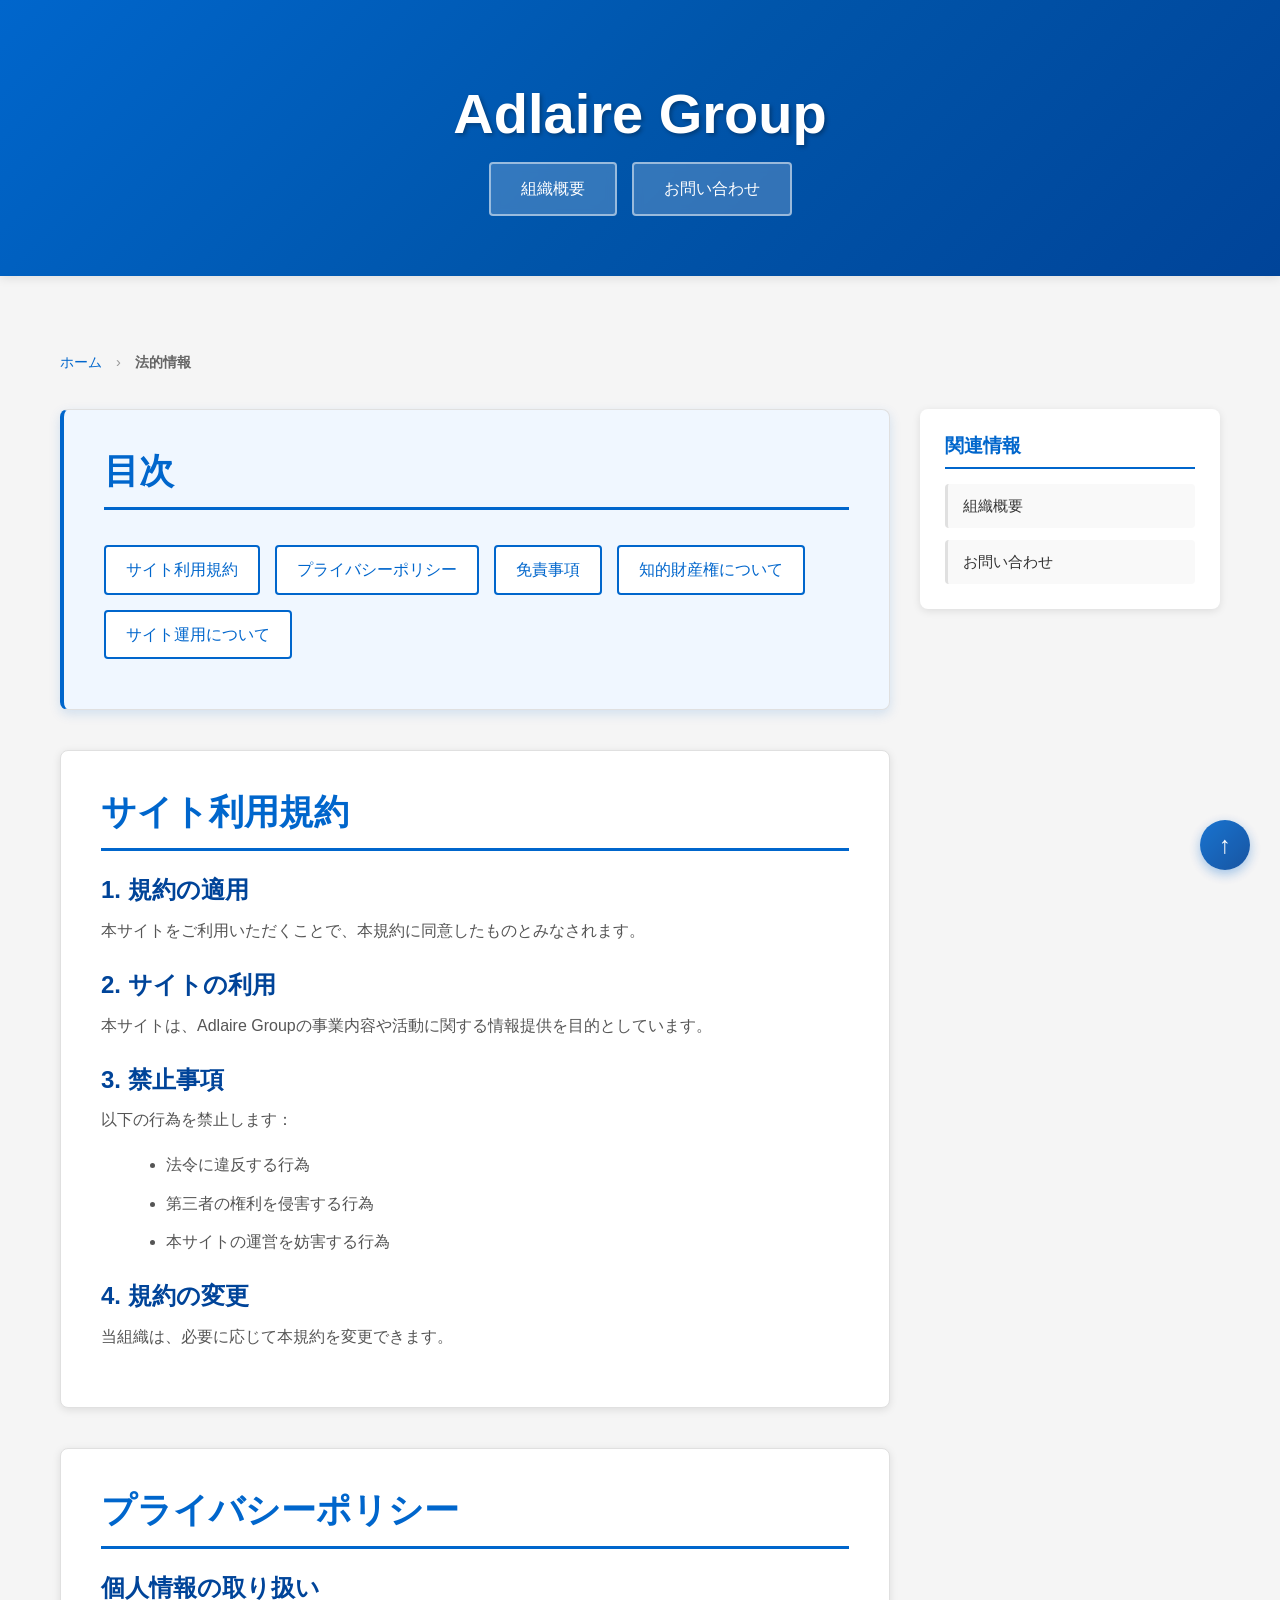
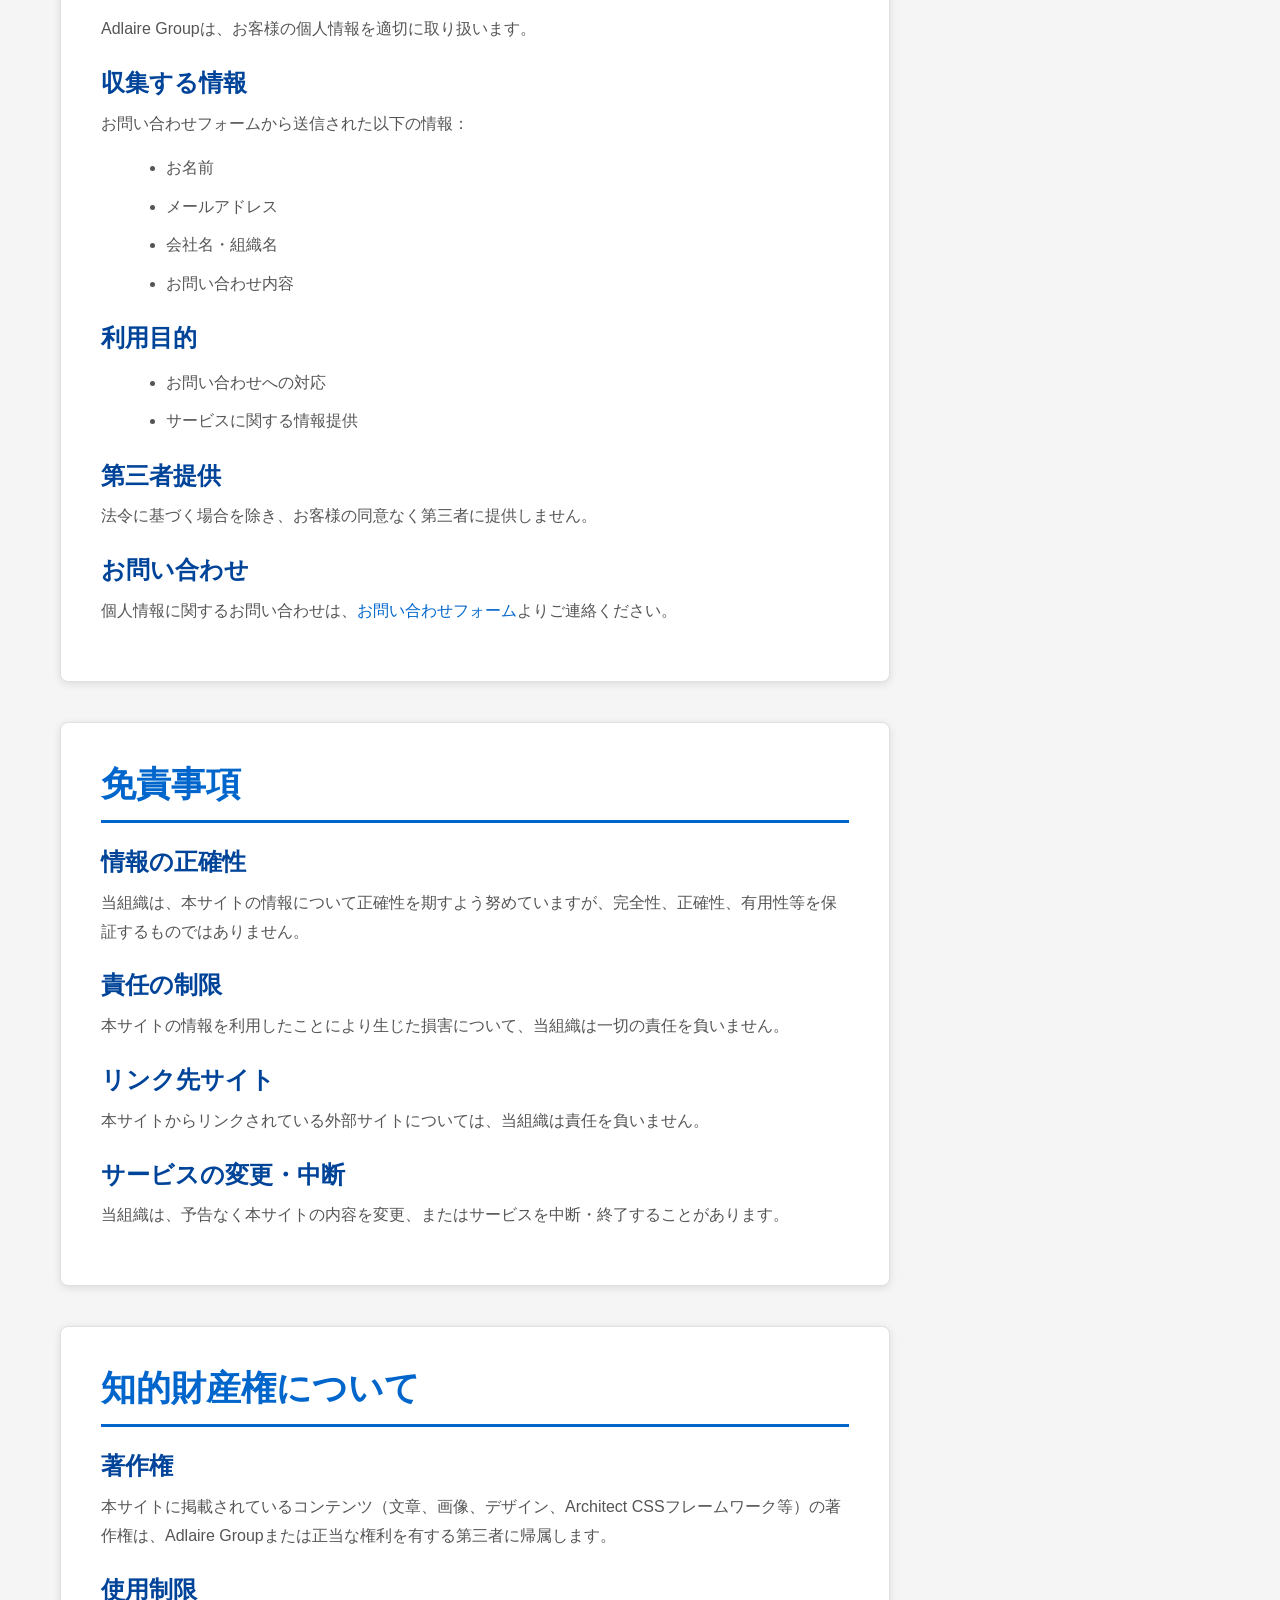
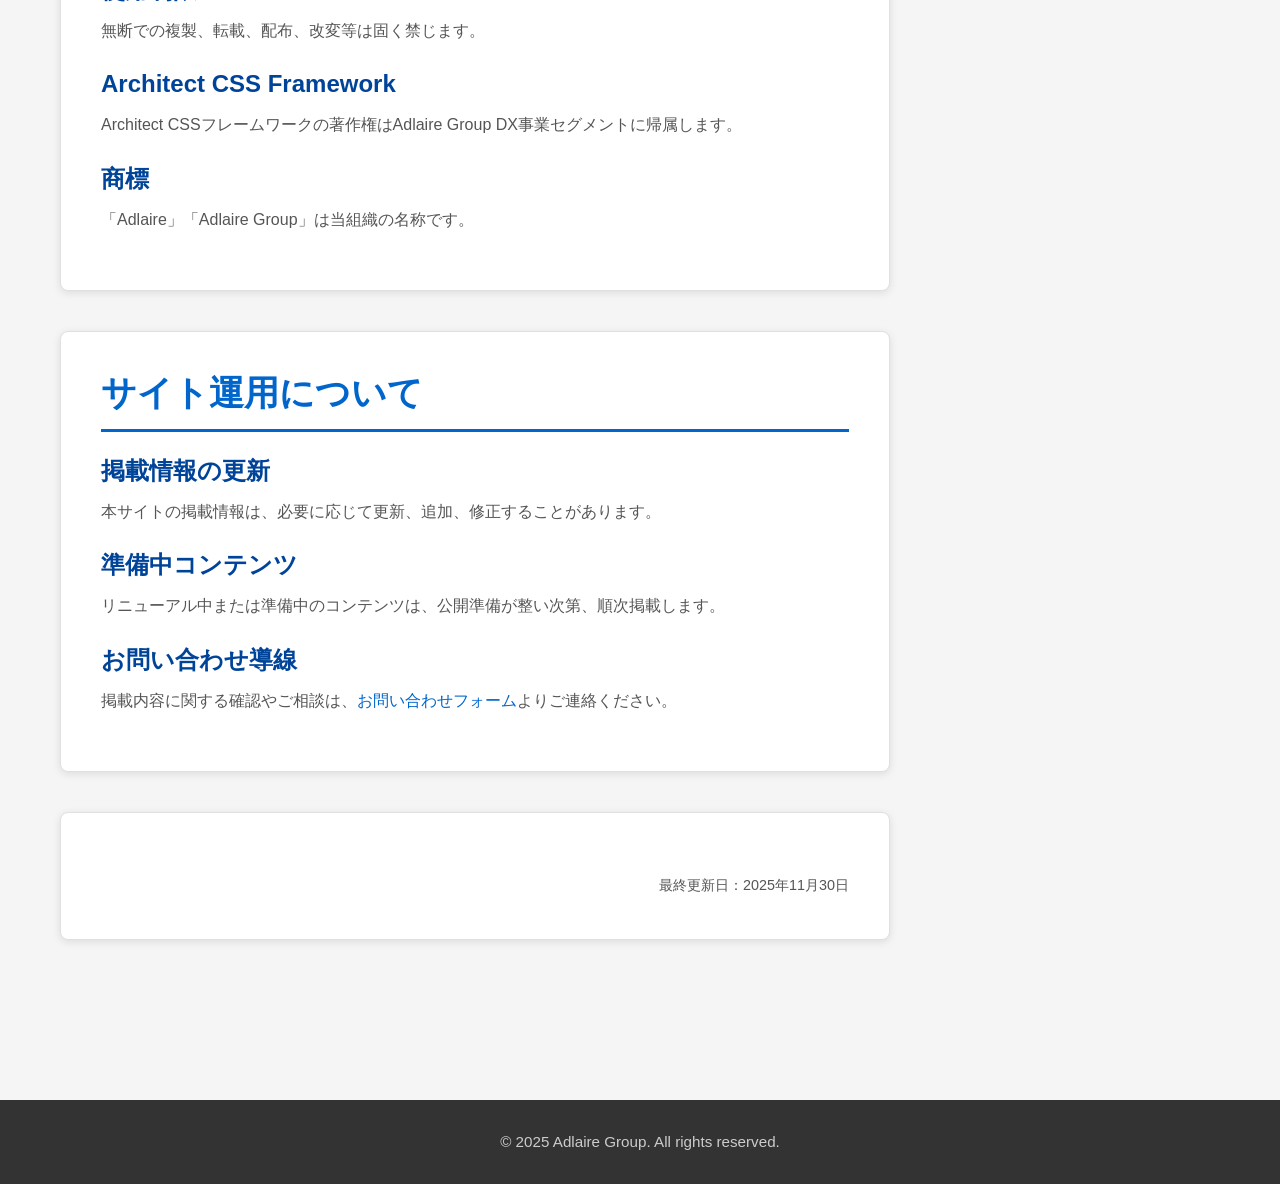
<file: legal.html>
<!DOCTYPE html>
<html lang="ja">
<head>
    <meta charset="UTF-8">
    <meta name="viewport" content="width=device-width, initial-scale=1.0">
    <meta name="description" content="Adlaire Group - 法的情報・プライバシーポリシー">
    <title>法的情報 | Adlaire Group</title>
    <link rel="stylesheet" href="adlaire-design/Tokens/colors.css">
    <link rel="stylesheet" href="adlaire-design/Tokens/surface.css">
    <link rel="stylesheet" href="adlaire-design/Tokens/status.css">
    <link rel="stylesheet" href="adlaire-design/Tokens/effects.css">
    <link rel="stylesheet" href="adlaire-design/UI/adlaire.css">
    <link rel="stylesheet" href="adlaire-design/UI/base.css">
    <link rel="stylesheet" href="adlaire-design/UI/grid.css">
    <link rel="stylesheet" href="adlaire-design/UI/layout.css">
    <link rel="stylesheet" href="adlaire-design/UI/components.css">
    <link rel="stylesheet" href="adlaire-design/UI/site.css">
    <link rel="stylesheet" href="adlaire-design/UI/forms.css">
    <link rel="stylesheet" href="adlaire-design/UI/content.css">
    <link rel="stylesheet" href="adlaire-design/UI/utilities.css">
    <link rel="stylesheet" href="adlaire-design/UI/compat-agws.css">
</head>
<body id="top">
    <!-- ============================================================================
         ヘッダーエリア (Header Area)
         ============================================================================ -->
    <header class="site-header">
        <div class="container">
            <h1 class="site-title"><a href="index.html" class="header-link">Adlaire Group</a></h1>
            <nav class="site-nav">
                <a href="about.html" class="nav-button">組織概要</a>
                <a href="contact.html" class="nav-button">お問い合わせ</a>
            </nav>
        </div>
    </header>

    <!-- ============================================================================
         メインコンテンツエリア (Main Content Area)
         ============================================================================ -->
    <main class="main-content">
        <div class="container">
            <!-- Breadcrumb Navigation -->
            <nav class="breadcrumb">
                <a href="index.html" class="breadcrumb-link">ホーム</a>
                <span class="breadcrumb-separator">›</span>
                <span class="breadcrumb-current">法的情報</span>
            </nav>

            <div class="content-wrapper">
                <!-- ========================================
                     コンテンツエリア (Content Area)
                     ======================================== -->
                <div class="main-area">
                    <!-- Table of Contents Section (Sticky) -->
                    <section class="content-section">
                        <div class="card legal-toc-card">
                            <h2 class="section-title">目次</h2>
                            <nav class="legal-toc">
                                <a href="#terms" class="legal-toc-link">サイト利用規約</a>
                                <a href="#privacy" class="legal-toc-link">プライバシーポリシー</a>
                                <a href="#disclaimer" class="legal-toc-link">免責事項</a>
                                <a href="#copyright" class="legal-toc-link">知的財産権について</a>
                                <a href="#operation" class="legal-toc-link">サイト運用について</a>
                            </nav>
                        </div>
                    </section>

                    <!-- Terms of Use Section -->
                    <section class="content-section" id="terms">
                        <div class="card">
                            <h2 class="section-title">サイト利用規約</h2>
                            <div class="section-content">
                                <h3>1. 規約の適用</h3>
                                <p>本サイトをご利用いただくことで、本規約に同意したものとみなされます。</p>

                                <h3>2. サイトの利用</h3>
                                <p>本サイトは、Adlaire Groupの事業内容や活動に関する情報提供を目的としています。</p>

                                <h3>3. 禁止事項</h3>
                                <p>以下の行為を禁止します：</p>
                                <ul>
                                    <li>法令に違反する行為</li>
                                    <li>第三者の権利を侵害する行為</li>
                                    <li>本サイトの運営を妨害する行為</li>
                                </ul>

                                <h3>4. 規約の変更</h3>
                                <p>当組織は、必要に応じて本規約を変更できます。</p>
                            </div>
                        </div>
                    </section>

                    <!-- Privacy Policy Section -->
                    <section class="content-section" id="privacy">
                        <div class="card">
                            <h2 class="section-title">プライバシーポリシー</h2>
                            <div class="section-content">
                                <h3>個人情報の取り扱い</h3>
                                <p>Adlaire Groupは、お客様の個人情報を適切に取り扱います。</p>

                                <h3>収集する情報</h3>
                                <p>お問い合わせフォームから送信された以下の情報：</p>
                                <ul>
                                    <li>お名前</li>
                                    <li>メールアドレス</li>
                                    <li>会社名・組織名</li>
                                    <li>お問い合わせ内容</li>
                                </ul>

                                <h3>利用目的</h3>
                                <ul>
                                    <li>お問い合わせへの対応</li>
                                    <li>サービスに関する情報提供</li>
                                </ul>

                                <h3>第三者提供</h3>
                                <p>法令に基づく場合を除き、お客様の同意なく第三者に提供しません。</p>

                                <h3>お問い合わせ</h3>
                                <p>個人情報に関するお問い合わせは、<a href="contact.html" class="text-link">お問い合わせフォーム</a>よりご連絡ください。</p>
                            </div>
                        </div>
                    </section>

                    <!-- Disclaimer Section -->
                    <section class="content-section" id="disclaimer">
                        <div class="card">
                            <h2 class="section-title">免責事項</h2>
                            <div class="section-content">
                                <h3>情報の正確性</h3>
                                <p>当組織は、本サイトの情報について正確性を期すよう努めていますが、完全性、正確性、有用性等を保証するものではありません。</p>

                                <h3>責任の制限</h3>
                                <p>本サイトの情報を利用したことにより生じた損害について、当組織は一切の責任を負いません。</p>

                                <h3>リンク先サイト</h3>
                                <p>本サイトからリンクされている外部サイトについては、当組織は責任を負いません。</p>

                                <h3>サービスの変更・中断</h3>
                                <p>当組織は、予告なく本サイトの内容を変更、またはサービスを中断・終了することがあります。</p>
                            </div>
                        </div>
                    </section>

                    <!-- Intellectual Property Section -->
                    <section class="content-section" id="copyright">
                        <div class="card">
                            <h2 class="section-title">知的財産権について</h2>
                            <div class="section-content">
                                <h3>著作権</h3>
                                <p>本サイトに掲載されているコンテンツ（文章、画像、デザイン、Architect CSSフレームワーク等）の著作権は、Adlaire Groupまたは正当な権利を有する第三者に帰属します。</p>

                                <h3>使用制限</h3>
                                <p>無断での複製、転載、配布、改変等は固く禁じます。</p>

                                <h3>Architect CSS Framework</h3>
                                <p>Architect CSSフレームワークの著作権はAdlaire Group DX事業セグメントに帰属します。</p>

                                <h3>商標</h3>
                                <p>「Adlaire」「Adlaire Group」は当組織の名称です。</p>
                            </div>
                        </div>
                    </section>

                    <!-- Site Operation Section -->
                    <section class="content-section" id="operation">
                        <div class="card">
                            <h2 class="section-title">サイト運用について</h2>
                            <div class="section-content">
                                <h3>掲載情報の更新</h3>
                                <p>本サイトの掲載情報は、必要に応じて更新、追加、修正することがあります。</p>

                                <h3>準備中コンテンツ</h3>
                                <p>リニューアル中または準備中のコンテンツは、公開準備が整い次第、順次掲載します。</p>

                                <h3>お問い合わせ導線</h3>
                                <p>掲載内容に関する確認やご相談は、<a href="contact.html" class="text-link">お問い合わせフォーム</a>よりご連絡ください。</p>
                            </div>
                        </div>
                    </section>

                    <!-- Last Updated -->
                    <section class="content-section">
                        <div class="card">
                            <div class="section-content last-updated">
                                <p>最終更新日：2025年11月30日</p>
                            </div>
                        </div>
                    </section>
                </div>
                <!-- End: コンテンツエリア -->

                <!-- ========================================
                     サイドバーエリア (Sidebar Area)
                     ======================================== -->
                <aside class="sidebar">
                    <div class="sidebar-section">
                        <h3 class="sidebar-title">関連情報</h3>
                        <div class="sidebar-content">
                            <ul class="sidebar-link-list">
                                <li><a href="about.html" class="sidebar-link">組織概要</a></li>
                                <li><a href="contact.html" class="sidebar-link">お問い合わせ</a></li>
                            </ul>
                        </div>
                    </div>
                </aside>
                <!-- End: サイドバーエリア -->
            </div>
        </div>
    </main>
    <!-- End: メインコンテンツエリア -->

    <!-- ============================================================================
         ページトップへ戻るボタン (Back to Top Button)
         ============================================================================ -->
    <a href="#top" class="back-to-top" aria-label="ページトップへ戻る">
        <span class="back-to-top-icon">↑</span>
    </a>

    <!-- ============================================================================
         フッターエリア (Footer Area)
         ============================================================================ -->
    <footer class="site-footer">
        <div class="container">
            <p>&copy; 2025 Adlaire Group. All rights reserved.</p>
        </div>
    </footer>
    <!-- End: フッターエリア -->

</body>
</html>
</file>
<file: adlaire-design/Tokens/colors.css>
/* Adlaire-Design color tokens */
:root {
  --adlaire-color-primary: #00a968;
  --adlaire-color-secondary: #3498db;
  --adlaire-color-accent: #40aaef;
  --adlaire-color-surface: #ecf0f1;
  --adlaire-color-border: #eceef1;
  --adlaire-color-support: #58be89;
}
</file>
<file: adlaire-design/Tokens/surface.css>
/* Adlaire-Design surface tokens */
:root {
  --adlaire-surface-accent: #0066cc;
  --adlaire-surface-accent-mid: #0055aa;
  --adlaire-surface-accent-strong: #004499;
  --adlaire-surface-page: #f5f5f5;
  --adlaire-surface-card: #ffffff;
  --adlaire-surface-soft: #f0f7ff;
  --adlaire-surface-soft-strong: #e8f2ff;
  --adlaire-surface-border: #e0e0e0;
  --adlaire-surface-text: #333333;
  --adlaire-surface-text-muted: #555555;
  --adlaire-surface-text-subtle: #666666;
  --adlaire-surface-notice: #ff9800;
  --adlaire-surface-notice-soft: #fff3cd;
  --adlaire-surface-notice-text: #856404;
}
</file>
<file: adlaire-design/Tokens/status.css>
/* Adlaire-Design status tokens */
:root {
  --adlaire-status-secondary: #6c757d;
  --adlaire-status-secondary-strong: #5a6268;
  --adlaire-status-success: #28a745;
  --adlaire-status-danger: #dc3545;
  --adlaire-status-warning: #ffc107;
  --adlaire-status-info: #17a2b8;
  --adlaire-status-dark: #343a40;
  --adlaire-status-gray-777: #777777;
  --adlaire-status-gray-999: #999999;
  --adlaire-status-gray-ccc: #cccccc;
  --adlaire-status-gray-ddd: #dddddd;
  --adlaire-status-gray-light: #f8f9fa;
  --adlaire-status-gray-soft: #f9f9f9;
  --adlaire-alert-info-text: #0c5460;
  --adlaire-alert-info-bg: #d1ecf1;
  --adlaire-alert-info-border: #bee5eb;
  --adlaire-alert-success-text: #155724;
  --adlaire-alert-success-bg: #d4edda;
  --adlaire-alert-success-border: #c3e6cb;
  --adlaire-alert-warning-text: #856404;
  --adlaire-alert-warning-bg: #fff3cd;
  --adlaire-alert-warning-border: #ffeaa7;
  --adlaire-alert-danger-text: #721c24;
  --adlaire-alert-danger-bg: #f8d7da;
  --adlaire-alert-danger-border: #f5c6cb;
}
</file>
<file: adlaire-design/Tokens/effects.css>
/* Adlaire-Design effect tokens */
:root {
  --adlaire-radius-sm: 4px;
  --adlaire-radius-md: 6px;
  --adlaire-radius-lg: 8px;
  --adlaire-radius-round: 50%;
  --adlaire-shadow-card: 0 2px 8px rgba(0, 0, 0, 0.1);
  --adlaire-shadow-card-hover: 0 4px 16px rgba(0, 0, 0, 0.15);
  --adlaire-shadow-button: 0 2px 8px rgba(0, 0, 0, 0.15);
  --adlaire-shadow-nav: 0 4px 8px rgba(0, 0, 0, 0.2);
  --adlaire-shadow-header: 0 2px 10px rgba(0, 0, 0, 0.1);
  --adlaire-shadow-title: 2px 2px 4px rgba(0, 0, 0, 0.3);
  --adlaire-shadow-focus-color: rgba(0, 102, 204, 0.1);
  --adlaire-shadow-focus-ring: 0 0 0 3px rgba(0, 102, 204, 0.1);
  --adlaire-shadow-marker-ring: 0 0 0 2px var(--adlaire-surface-accent);
  --adlaire-shadow-tab-active: 0 -2px 4px rgba(0, 102, 204, 0.1);
  --adlaire-shadow-blue-soft: 0 2px 8px rgba(0, 102, 204, 0.15);
  --adlaire-shadow-blue: 0 2px 8px rgba(0, 102, 204, 0.3);
  --adlaire-shadow-blue-nav-hover: 0 4px 8px rgba(0, 102, 204, 0.3);
  --adlaire-shadow-blue-sticky: 0 4px 12px rgba(0, 102, 204, 0.15);
  --adlaire-shadow-blue-strong: 0 4px 12px rgba(0, 102, 204, 0.4);
  --adlaire-shadow-blue-hover: 0 4px 12px rgba(0, 102, 204, 0.5);
  --adlaire-shadow-blue-intense: 0 6px 20px rgba(0, 102, 204, 0.6);
  --adlaire-overlay-white-20: rgba(255, 255, 255, 0.2);
  --adlaire-overlay-white-30: rgba(255, 255, 255, 0.3);
  --adlaire-overlay-white-40: rgba(255, 255, 255, 0.4);
  --adlaire-overlay-white-50: rgba(255, 255, 255, 0.5);
  --adlaire-overlay-white-80: rgba(255, 255, 255, 0.8);
  --adlaire-overlay-white-90: rgba(255, 255, 255, 0.9);
  --adlaire-transition-fast: 0.15s ease-in-out;
  --adlaire-transition-button: 0.2s ease-in-out;
  --adlaire-transition-base: 0.3s ease;
  --adlaire-animation-fade-in: fadeIn 0.3s ease-in;
  --adlaire-z-timeline-marker: 1;
  --adlaire-z-sticky: 100;
  --adlaire-z-page-top: 1000;
}
</file>
<file: adlaire-design/UI/adlaire.css>
/* Adlaire-Design color utilities */
.adlaire-bg-primary {
  background-color: var(--adlaire-color-primary);
}

.adlaire-bg-secondary {
  background-color: var(--adlaire-color-secondary);
}

.adlaire-bg-accent {
  background-color: var(--adlaire-color-accent);
}

.adlaire-bg-surface {
  background-color: var(--adlaire-color-surface);
}

.adlaire-bg-border {
  background-color: var(--adlaire-color-border);
}

.adlaire-bg-support {
  background-color: var(--adlaire-color-support);
}

.adlaire-text-primary {
  color: var(--adlaire-color-primary);
}

.adlaire-text-secondary {
  color: var(--adlaire-color-secondary);
}

.adlaire-text-accent {
  color: var(--adlaire-color-accent);
}

.adlaire-text-surface {
  color: var(--adlaire-color-surface);
}

.adlaire-text-border {
  color: var(--adlaire-color-border);
}

.adlaire-text-support {
  color: var(--adlaire-color-support);
}

.adlaire-border-primary {
  border-color: var(--adlaire-color-primary);
}

.adlaire-border-secondary {
  border-color: var(--adlaire-color-secondary);
}

.adlaire-border-accent {
  border-color: var(--adlaire-color-accent);
}

.adlaire-border-surface {
  border-color: var(--adlaire-color-surface);
}

.adlaire-border-border {
  border-color: var(--adlaire-color-border);
}

.adlaire-border-support {
  border-color: var(--adlaire-color-support);
}
</file>
<file: adlaire-design/UI/base.css>
/* Adlaire-Design base styles */
*,
*::before,
*::after {
  box-sizing: border-box;
}

html {
  scroll-behavior: smooth;
  -webkit-font-smoothing: antialiased;
  -moz-osx-font-smoothing: grayscale;
}

body {
  margin: 0;
  padding: 0;
  background-color: var(--adlaire-surface-page);
  color: var(--adlaire-surface-text);
  font-family: "Helvetica Neue", Helvetica, Arial, sans-serif;
  font-size: 16px;
  line-height: 1.6;
}

h1,
h2,
h3,
h4,
h5,
h6 {
  margin: 0 0 1rem;
  font-weight: 600;
  line-height: 1.2;
}

h1 {
  font-size: 2.5rem;
}

h2 {
  font-size: 2rem;
}

h3 {
  font-size: 1.75rem;
}

h4 {
  font-size: 1.5rem;
}

h5 {
  font-size: 1.25rem;
}

h6 {
  font-size: 1rem;
}

p {
  margin: 0 0 1rem;
}

a {
  color: var(--adlaire-surface-accent);
  text-decoration: none;
}

a:hover {
  text-decoration: underline;
}
</file>
<file: adlaire-design/UI/grid.css>
/* Adlaire-Design grid utilities */
.adlaire-content-container,
.container,
.container-fluid {
  width: 100%;
  margin-right: auto;
  margin-left: auto;
  padding-right: 1rem;
  padding-left: 1rem;
}

.adlaire-content-container,
.container {
  max-width: 1200px;
}

.adlaire-grid-row,
.row {
  display: flex;
  flex-wrap: wrap;
  margin-right: -0.5rem;
  margin-left: -0.5rem;
}

.adlaire-grid-col,
.col {
  flex: 1;
  padding-right: 0.5rem;
  padding-left: 0.5rem;
}

.col-1 {
  flex: 0 0 8.333%;
  max-width: 8.333%;
}

.col-2 {
  flex: 0 0 16.666%;
  max-width: 16.666%;
}

.col-3 {
  flex: 0 0 25%;
  max-width: 25%;
}

.col-4 {
  flex: 0 0 33.333%;
  max-width: 33.333%;
}

.col-5 {
  flex: 0 0 41.666%;
  max-width: 41.666%;
}

.col-6 {
  flex: 0 0 50%;
  max-width: 50%;
}

.col-7 {
  flex: 0 0 58.333%;
  max-width: 58.333%;
}

.col-8 {
  flex: 0 0 66.666%;
  max-width: 66.666%;
}

.col-9 {
  flex: 0 0 75%;
  max-width: 75%;
}

.col-10 {
  flex: 0 0 83.333%;
  max-width: 83.333%;
}

.col-11 {
  flex: 0 0 91.666%;
  max-width: 91.666%;
}

.col-12 {
  flex: 0 0 100%;
  max-width: 100%;
}

@media (max-width: 768px) {
  .col-1,
  .col-2,
  .col-3,
  .col-4,
  .col-5,
  .col-6,
  .col-7,
  .col-8,
  .col-9,
  .col-10,
  .col-11,
  .col-12 {
    flex: 0 0 100%;
    max-width: 100%;
  }
}
</file>
<file: adlaire-design/UI/layout.css>
/* Adlaire-Design public layout */
.adlaire-container {
  max-width: 1200px;
  margin-right: auto;
  margin-left: auto;
  padding-right: 24px;
  padding-left: 24px;
}

.adlaire-public-layout {
  display: grid;
  grid-template-columns: minmax(0, 1fr) 300px;
  gap: 32px;
  align-items: start;
}

.adlaire-public-main {
  min-width: 0;
}

.adlaire-public-sidebar {
  width: 100%;
  min-width: 0;
}

@media (max-width: 1024px) {
  .adlaire-public-layout {
    grid-template-columns: minmax(0, 1fr) 260px;
    gap: 24px;
  }
}

@media (max-width: 768px) {
  .adlaire-public-layout {
    grid-template-columns: 1fr;
  }
}

@media (max-width: 480px) {
  .adlaire-container {
    padding-right: 16px;
    padding-left: 16px;
  }

  .adlaire-public-layout {
    gap: 20px;
  }
}
</file>
<file: adlaire-design/UI/components.css>
/* Adlaire-Design public components */
.adlaire-card {
  background-color: var(--adlaire-surface-card);
  border: 1px solid var(--adlaire-surface-border);
  border-radius: var(--adlaire-radius-lg);
  box-shadow: var(--adlaire-shadow-card);
  overflow: hidden;
}

.adlaire-card-header {
  padding: 16px 20px;
  background-color: var(--adlaire-surface-soft);
  border-bottom: 1px solid var(--adlaire-surface-border);
  color: var(--adlaire-surface-accent);
}

.adlaire-card-body {
  padding: 20px;
  color: var(--adlaire-surface-text);
}

.adlaire-section-title {
  margin-top: 0;
  margin-bottom: 20px;
  padding-bottom: 10px;
  border-bottom: 3px solid var(--adlaire-surface-accent);
  color: var(--adlaire-surface-accent);
}

.adlaire-breadcrumb {
  display: flex;
  flex-wrap: wrap;
  gap: 8px;
  margin-bottom: 20px;
  color: var(--adlaire-surface-text-subtle);
}

.adlaire-sidebar-list {
  display: grid;
  gap: 12px;
  margin: 0;
  padding: 0;
  list-style: none;
}

.adlaire-notice {
  padding: 16px 20px;
  background-color: var(--adlaire-surface-soft);
  border-left: 4px solid var(--adlaire-surface-accent);
  border-radius: var(--adlaire-radius-sm);
  color: var(--adlaire-surface-text);
}

.adlaire-notice-warning {
  background-color: var(--adlaire-surface-notice-soft);
  border-left-color: var(--adlaire-surface-notice);
  color: var(--adlaire-surface-notice-text);
}

.adlaire-tabs {
  display: grid;
  gap: 16px;
}

.adlaire-tab-list {
  display: flex;
  flex-wrap: wrap;
  gap: 8px;
  border-bottom: 1px solid var(--adlaire-surface-border);
}

.adlaire-tab-panel {
  padding: 20px;
  background-color: var(--adlaire-surface-card);
  border: 1px solid var(--adlaire-surface-border);
  border-radius: var(--adlaire-radius-sm);
  color: var(--adlaire-surface-text);
}

.adlaire-timeline {
  display: grid;
  gap: 16px;
  margin: 0;
  padding: 0;
  list-style: none;
}

.adlaire-timeline-item {
  padding-left: 16px;
  border-left: 4px solid var(--adlaire-surface-accent);
  color: var(--adlaire-surface-text-muted);
}

.adlaire-page-top {
  display: inline-flex;
  align-items: center;
  justify-content: center;
  padding: 10px 16px;
  background-color: var(--adlaire-surface-accent);
  border-radius: var(--adlaire-radius-sm);
  color: var(--adlaire-surface-card);
  text-decoration: none;
}

.adlaire-panel {
  background-color: var(--adlaire-surface-card);
  border: 1px solid var(--adlaire-surface-border);
  border-radius: var(--adlaire-radius-lg);
}

.adlaire-panel-header {
  padding: 16px 20px;
  border-bottom: 1px solid var(--adlaire-surface-border);
  color: var(--adlaire-surface-accent-strong);
  font-weight: 700;
}

.adlaire-panel-body {
  padding: 20px;
  color: var(--adlaire-surface-text-muted);
  line-height: 1.8;
}

.adlaire-panel-footer {
  padding: 16px 20px;
  background-color: var(--adlaire-surface-soft);
  border-top: 1px solid var(--adlaire-surface-border);
  border-radius: 0 0 var(--adlaire-radius-lg) var(--adlaire-radius-lg);
  color: var(--adlaire-surface-text-subtle);
}

.adlaire-well {
  padding: 20px;
  background-color: var(--adlaire-surface-soft);
  border: 1px solid var(--adlaire-surface-border);
  border-radius: var(--adlaire-radius-md);
  color: var(--adlaire-surface-text-muted);
  line-height: 1.8;
}

.adlaire-button-group {
  display: inline-flex;
  flex-wrap: wrap;
  gap: 8px;
  align-items: center;
}

.adlaire-toolbar {
  display: flex;
  flex-wrap: wrap;
  gap: 10px;
  align-items: center;
  justify-content: space-between;
  padding: 12px 16px;
  background-color: var(--adlaire-surface-card);
  border: 1px solid var(--adlaire-surface-border);
  border-radius: var(--adlaire-radius-md);
}

.adlaire-toolbar-section {
  display: inline-flex;
  flex-wrap: wrap;
  gap: 8px;
  align-items: center;
}

.adlaire-action-row {
  display: flex;
  flex-wrap: wrap;
  gap: 12px;
  align-items: center;
  justify-content: flex-end;
}

.adlaire-action-row-start {
  justify-content: flex-start;
}

.adlaire-action-row-between {
  justify-content: space-between;
}

.adlaire-divider {
  height: 1px;
  margin: 24px 0;
  background-color: var(--adlaire-surface-border);
  border: 0;
}

.adlaire-stack {
  display: grid;
  gap: 16px;
}

.adlaire-stack-sm {
  gap: 8px;
}

.adlaire-stack-lg {
  gap: 24px;
}

.adlaire-inline {
  display: inline-flex;
  flex-wrap: wrap;
  gap: 8px;
  align-items: center;
}

.adlaire-empty-state {
  padding: 32px 24px;
  background-color: var(--adlaire-surface-soft);
  border: 1px solid var(--adlaire-surface-border);
  border-radius: var(--adlaire-radius-lg);
  color: var(--adlaire-surface-text-muted);
  text-align: center;
}

.adlaire-empty-state-title {
  margin: 0 0 8px;
  color: var(--adlaire-surface-accent-strong);
  font-weight: 700;
}

.adlaire-empty-state-text {
  margin: 0;
  line-height: 1.8;
}

.adlaire-feature-list,
.adlaire-check-list {
  display: grid;
  gap: 12px;
  margin: 0;
  padding: 0;
  list-style: none;
}

.adlaire-feature-item,
.adlaire-check-item {
  padding: 14px 16px;
  background-color: var(--adlaire-surface-card);
  border-left: 4px solid var(--adlaire-surface-accent);
  border-radius: var(--adlaire-radius-sm);
  color: var(--adlaire-surface-text-muted);
  line-height: 1.7;
}

.adlaire-check-item {
  background-color: var(--adlaire-surface-soft);
}

.adlaire-chip-list {
  display: flex;
  flex-wrap: wrap;
  gap: 8px;
  margin: 0;
  padding: 0;
  list-style: none;
}

.adlaire-chip {
  display: inline-flex;
  gap: 6px;
  align-items: center;
  padding: 6px 10px;
  background-color: var(--adlaire-surface-soft);
  border: 1px solid var(--adlaire-surface-border);
  border-radius: var(--adlaire-radius-sm);
  color: var(--adlaire-surface-text);
  font-size: 0.9rem;
  font-weight: 600;
}

.adlaire-chip-primary {
  background-color: var(--adlaire-surface-accent);
  border-color: var(--adlaire-surface-accent);
  color: var(--adlaire-surface-card);
}

.adlaire-chip-muted {
  color: var(--adlaire-surface-text-subtle);
}

.adlaire-status-pill {
  display: inline-flex;
  gap: 6px;
  align-items: center;
  padding: 6px 10px;
  background-color: var(--adlaire-surface-card);
  border: 1px solid var(--adlaire-surface-border);
  border-radius: var(--adlaire-radius-sm);
  color: var(--adlaire-surface-text-muted);
  font-size: 0.9rem;
  font-weight: 600;
}

.adlaire-status-dot {
  width: 8px;
  height: 8px;
  flex: 0 0 auto;
  background-color: var(--adlaire-surface-accent);
  border-radius: var(--adlaire-radius-round);
}

.adlaire-definition-list,
.adlaire-key-value {
  display: grid;
  gap: 0;
  margin: 0;
}

.adlaire-definition-row,
.adlaire-key-value-row {
  display: grid;
  grid-template-columns: minmax(120px, 180px) 1fr;
  gap: 16px;
  padding: 14px 0;
  border-bottom: 1px solid var(--adlaire-surface-border);
}

.adlaire-definition-row:last-child,
.adlaire-key-value-row:last-child {
  border-bottom: none;
}

.adlaire-definition-term,
.adlaire-key-value-key {
  color: var(--adlaire-surface-accent);
  font-weight: 700;
}

.adlaire-definition-description,
.adlaire-key-value-value {
  color: var(--adlaire-surface-text-muted);
  line-height: 1.8;
}

.adlaire-link-list {
  display: grid;
  gap: 0;
  margin: 0;
  padding: 0;
  list-style: none;
}

.adlaire-link-list-item {
  border-bottom: 1px solid var(--adlaire-surface-border);
}

.adlaire-link-list-item:last-child {
  border-bottom: none;
}

.adlaire-link-list-link {
  display: flex;
  gap: 12px;
  align-items: center;
  justify-content: space-between;
  padding: 14px 0;
  color: var(--adlaire-surface-text);
  font-weight: 500;
  text-decoration: none;
  transition: color var(--adlaire-transition-base), padding-left var(--adlaire-transition-base);
}

.adlaire-link-list-link:hover {
  padding-left: 6px;
  color: var(--adlaire-surface-accent);
}

.adlaire-related-links {
  padding: 20px;
  background-color: var(--adlaire-surface-card);
  border: 1px solid var(--adlaire-surface-border);
  border-radius: var(--adlaire-radius-lg);
}

.adlaire-surface-grid {
  display: grid;
  grid-template-columns: repeat(auto-fit, minmax(220px, 1fr));
  gap: 16px;
}

.adlaire-surface-item {
  padding: 16px;
  background-color: var(--adlaire-surface-card);
  border: 1px solid var(--adlaire-surface-border);
  border-radius: var(--adlaire-radius-md);
  color: var(--adlaire-surface-text-muted);
  line-height: 1.8;
}

.adlaire-media {
  display: flex;
  gap: 16px;
  align-items: flex-start;
}

.adlaire-media-figure {
  flex: 0 0 auto;
}

.adlaire-media-body {
  flex: 1 1 auto;
  min-width: 0;
  color: var(--adlaire-surface-text-muted);
  line-height: 1.8;
}

.adlaire-media-title {
  margin: 0 0 6px;
  color: var(--adlaire-surface-text);
  font-weight: 700;
}

.adlaire-cta {
  padding: 28px 24px;
  background-color: var(--adlaire-surface-accent);
  border-radius: var(--adlaire-radius-lg);
  color: var(--adlaire-surface-card);
}

.adlaire-cta-title {
  margin: 0 0 8px;
  color: var(--adlaire-surface-card);
  font-weight: 700;
}

.adlaire-cta-text {
  margin: 0;
  color: var(--adlaire-surface-card);
  line-height: 1.8;
}

.adlaire-cta-actions {
  display: flex;
  flex-wrap: wrap;
  gap: 12px;
  margin-top: 18px;
}

.adlaire-caption {
  margin-top: 8px;
  color: var(--adlaire-surface-text-subtle);
  font-size: 0.9rem;
  line-height: 1.6;
}

.adlaire-helper-text {
  color: var(--adlaire-surface-text-subtle);
  font-size: 0.9rem;
  line-height: 1.6;
}

.adlaire-page-heading {
  display: grid;
  gap: 10px;
  margin-bottom: 28px;
}

.adlaire-page-heading-title {
  margin: 0;
  color: var(--adlaire-surface-accent-strong);
  font-size: 2rem;
  font-weight: 700;
  line-height: 1.3;
}

.adlaire-page-heading-text {
  margin: 0;
  color: var(--adlaire-surface-text-muted);
  line-height: 1.8;
}

.adlaire-heading-group {
  display: grid;
  gap: 6px;
}

.adlaire-heading-eyebrow {
  color: var(--adlaire-surface-accent);
  font-size: 0.85rem;
  font-weight: 700;
}

.adlaire-section-lead {
  color: var(--adlaire-surface-text-muted);
  font-size: 1.05rem;
  line-height: 1.9;
}

.adlaire-announcement-bar,
.adlaire-update-notice,
.adlaire-maintenance-notice {
  padding: 12px 16px;
  background-color: var(--adlaire-surface-soft);
  border: 1px solid var(--adlaire-surface-border);
  border-left: 4px solid var(--adlaire-surface-accent);
  border-radius: var(--adlaire-radius-sm);
  color: var(--adlaire-surface-text-muted);
  line-height: 1.7;
}

.adlaire-update-notice {
  background-color: var(--adlaire-alert-info-bg);
  border-left-color: var(--adlaire-alert-info-border);
  color: var(--adlaire-alert-info-text);
}

.adlaire-maintenance-notice {
  background-color: var(--adlaire-alert-warning-bg);
  border-left-color: var(--adlaire-alert-warning-border);
  color: var(--adlaire-alert-warning-text);
}

.adlaire-maintenance-screen {
  display: grid;
  min-height: 60vh;
  place-items: center;
  padding: 48px 24px;
  background-color: var(--adlaire-surface-soft);
  color: var(--adlaire-surface-text-muted);
  text-align: center;
}

.adlaire-maintenance-screen-inner {
  display: grid;
  width: 100%;
  max-width: 640px;
  gap: 16px;
  padding: 32px;
  background-color: var(--adlaire-surface-card);
  border: 1px solid var(--adlaire-surface-border);
  border-radius: var(--adlaire-radius-lg);
  box-shadow: var(--adlaire-shadow-card);
}

.adlaire-maintenance-screen-title {
  margin: 0;
  color: var(--adlaire-surface-accent-strong);
  font-size: 1.6rem;
  font-weight: 700;
  line-height: 1.4;
}

.adlaire-maintenance-screen-text {
  margin: 0;
  line-height: 1.8;
}

.adlaire-step-list,
.adlaire-process-list,
.adlaire-numbered-flow {
  display: grid;
  gap: 14px;
  margin: 0;
  padding: 0;
  list-style: none;
}

.adlaire-step-item,
.adlaire-process-item,
.adlaire-numbered-flow-item {
  padding: 16px;
  background-color: var(--adlaire-surface-card);
  border: 1px solid var(--adlaire-surface-border);
  border-left: 4px solid var(--adlaire-surface-accent);
  border-radius: var(--adlaire-radius-md);
  color: var(--adlaire-surface-text-muted);
  line-height: 1.8;
}

.adlaire-highlight-box,
.adlaire-summary-box,
.adlaire-stat-block {
  padding: 20px;
  background-color: var(--adlaire-surface-soft);
  border: 1px solid var(--adlaire-surface-border);
  border-radius: var(--adlaire-radius-md);
  color: var(--adlaire-surface-text-muted);
}

.adlaire-summary-box {
  background-color: var(--adlaire-surface-card);
  box-shadow: var(--adlaire-shadow-card);
}

.adlaire-stat-block {
  display: grid;
  gap: 6px;
  text-align: center;
}

.adlaire-stat-value {
  color: var(--adlaire-surface-accent-strong);
  font-size: 2rem;
  font-weight: 700;
  line-height: 1.2;
}

.adlaire-stat-label {
  color: var(--adlaire-surface-text-subtle);
  font-size: 0.9rem;
}

.adlaire-anchor-nav,
.adlaire-subnav,
.adlaire-sibling-nav {
  display: flex;
  flex-wrap: wrap;
  gap: 10px;
  align-items: center;
}

.adlaire-anchor-nav-link,
.adlaire-subnav-link,
.adlaire-sibling-nav-link {
  display: inline-flex;
  align-items: center;
  padding: 8px 12px;
  background-color: var(--adlaire-surface-card);
  border: 1px solid var(--adlaire-surface-border);
  border-radius: var(--adlaire-radius-sm);
  color: var(--adlaire-surface-text);
  font-weight: 600;
  text-decoration: none;
}

.adlaire-anchor-nav-link:hover,
.adlaire-subnav-link:hover,
.adlaire-sibling-nav-link:hover {
  border-color: var(--adlaire-surface-accent);
  color: var(--adlaire-surface-accent);
}

.adlaire-card-grid {
  display: grid;
  grid-template-columns: repeat(auto-fit, minmax(220px, 1fr));
  gap: 18px;
}

.adlaire-card-media {
  display: grid;
  gap: 12px;
}

.adlaire-card-media-figure {
  overflow: hidden;
  border-radius: var(--adlaire-radius-md);
}

.adlaire-card-media-figure img,
.adlaire-image-frame img {
  display: block;
  width: 100%;
  height: auto;
}

.adlaire-card-actions {
  display: flex;
  flex-wrap: wrap;
  gap: 10px;
  align-items: center;
  margin-top: 16px;
}

.adlaire-simple-list,
.adlaire-bordered-list,
.adlaire-compact-list {
  display: grid;
  gap: 0;
  margin: 0;
  padding: 0;
  list-style: none;
}

.adlaire-simple-list-item,
.adlaire-bordered-list-item,
.adlaire-compact-list-item {
  color: var(--adlaire-surface-text-muted);
  line-height: 1.7;
}

.adlaire-simple-list-item {
  padding: 8px 0;
}

.adlaire-bordered-list-item {
  padding: 12px 0;
  border-bottom: 1px solid var(--adlaire-surface-border);
}

.adlaire-bordered-list-item:last-child {
  border-bottom: none;
}

.adlaire-compact-list-item {
  padding: 4px 0;
}

.adlaire-contact-panel,
.adlaire-inquiry-cta {
  padding: 24px;
  background-color: var(--adlaire-surface-card);
  border: 1px solid var(--adlaire-surface-border);
  border-radius: var(--adlaire-radius-lg);
  color: var(--adlaire-surface-text-muted);
}

.adlaire-inquiry-cta {
  background-color: var(--adlaire-surface-accent);
  color: var(--adlaire-surface-card);
}

.adlaire-inquiry-cta a {
  color: inherit;
}

.adlaire-external-link-row {
  display: flex;
  flex-wrap: wrap;
  gap: 12px;
  align-items: center;
  justify-content: space-between;
  padding: 14px 0;
  border-bottom: 1px solid var(--adlaire-surface-border);
  color: var(--adlaire-surface-text);
  text-decoration: none;
}

.adlaire-external-link-row:hover {
  color: var(--adlaire-surface-accent);
}

.adlaire-progress {
  width: 100%;
  height: 10px;
  overflow: hidden;
  background-color: var(--adlaire-surface-soft);
  border-radius: var(--adlaire-radius-sm);
}

.adlaire-progress-bar {
  display: block;
  width: 0;
  max-width: 100%;
  height: 100%;
  background-color: var(--adlaire-surface-accent);
}

.adlaire-step-indicator {
  display: flex;
  flex-wrap: wrap;
  gap: 10px;
  align-items: center;
}

.adlaire-step-indicator-item {
  display: inline-flex;
  align-items: center;
  justify-content: center;
  min-width: 32px;
  min-height: 32px;
  padding: 0 10px;
  background-color: var(--adlaire-surface-soft);
  border: 1px solid var(--adlaire-surface-border);
  border-radius: var(--adlaire-radius-sm);
  color: var(--adlaire-surface-text-muted);
  font-weight: 700;
}

.adlaire-step-indicator-item-current {
  background-color: var(--adlaire-surface-accent);
  border-color: var(--adlaire-surface-accent);
  color: var(--adlaire-surface-card);
}

.adlaire-tag-list {
  display: flex;
  flex-wrap: wrap;
  gap: 8px;
  margin: 0;
  padding: 0;
  list-style: none;
}

.adlaire-tooltip-note,
.adlaire-popover-note {
  display: inline-block;
  max-width: 320px;
  padding: 10px 12px;
  background-color: var(--adlaire-surface-card);
  border: 1px solid var(--adlaire-surface-border);
  border-radius: var(--adlaire-radius-sm);
  box-shadow: var(--adlaire-shadow-card);
  color: var(--adlaire-surface-text-muted);
  font-size: 0.9rem;
  line-height: 1.6;
}

.adlaire-popover-note {
  display: block;
  max-width: 420px;
  padding: 16px;
}

.adlaire-hero-panel,
.adlaire-visual-banner,
.adlaire-image-frame {
  overflow: hidden;
  background-color: var(--adlaire-surface-card);
  border: 1px solid var(--adlaire-surface-border);
  border-radius: var(--adlaire-radius-lg);
}

.adlaire-hero-panel,
.adlaire-visual-banner {
  padding: 32px 24px;
  background-color: var(--adlaire-surface-soft);
  color: var(--adlaire-surface-text-muted);
}

.adlaire-image-frame {
  display: block;
  padding: 8px;
}

.adlaire-logo-list,
.adlaire-partner-list,
.adlaire-icon-tile-list {
  display: grid;
  grid-template-columns: repeat(auto-fit, minmax(140px, 1fr));
  gap: 14px;
  margin: 0;
  padding: 0;
  list-style: none;
}

.adlaire-logo-list-item,
.adlaire-partner-list-item,
.adlaire-icon-tile {
  display: grid;
  min-height: 88px;
  place-items: center;
  padding: 16px;
  background-color: var(--adlaire-surface-card);
  border: 1px solid var(--adlaire-surface-border);
  border-radius: var(--adlaire-radius-md);
  color: var(--adlaire-surface-text-muted);
  text-align: center;
}

.adlaire-split-block {
  display: grid;
  grid-template-columns: minmax(0, 1fr) minmax(0, 1fr);
  gap: 24px;
  align-items: center;
}

.adlaire-stacked-feature {
  display: grid;
  gap: 16px;
}

@media (max-width: 480px) {
  .adlaire-action-row,
  .adlaire-action-row-between {
    align-items: stretch;
    justify-content: flex-start;
  }

  .adlaire-button-group,
  .adlaire-toolbar,
  .adlaire-toolbar-section,
  .adlaire-cta-actions {
    display: flex;
    width: 100%;
  }

  .adlaire-toolbar {
    align-items: stretch;
    flex-direction: column;
  }

  .adlaire-definition-row,
  .adlaire-key-value-row {
    grid-template-columns: 1fr;
    gap: 6px;
  }

  .adlaire-media {
    flex-direction: column;
  }

  .adlaire-split-block {
    grid-template-columns: 1fr;
  }
}
</file>
<file: adlaire-design/UI/site.css>
/* Adlaire-Design site chrome */
.adlaire-page {
  min-height: 100vh;
  background-color: var(--adlaire-surface-page);
  color: var(--adlaire-surface-text);
}

.adlaire-site-header,
.site-header {
  padding: 80px 20px 60px;
  background: linear-gradient(135deg, var(--adlaire-surface-accent) 0%, var(--adlaire-surface-accent-mid) 50%, var(--adlaire-surface-accent-strong) 100%);
  box-shadow: var(--adlaire-shadow-header);
  color: var(--adlaire-surface-card);
  text-align: center;
}

.adlaire-site-title,
.site-title {
  margin-bottom: 15px;
  font-size: 3.5rem;
  font-weight: 700;
  letter-spacing: 0;
  text-shadow: var(--adlaire-shadow-title);
}

.header-link {
  color: var(--adlaire-surface-card);
  text-decoration: none;
  transition: opacity var(--adlaire-transition-base);
}

.header-link:hover {
  opacity: 0.85;
}

.adlaire-site-tagline,
.site-tagline {
  margin-bottom: 35px;
  font-size: 1.3rem;
  font-weight: 300;
  letter-spacing: 0.5px;
  opacity: 0.95;
}

.adlaire-site-nav,
.site-nav {
  display: flex;
  flex-wrap: wrap;
  gap: 15px;
  justify-content: center;
}

.adlaire-nav-button,
.nav-button {
  display: inline-block;
  padding: 12px 30px;
  background-color: var(--adlaire-overlay-white-20);
  border: 2px solid var(--adlaire-overlay-white-50);
  border-radius: var(--adlaire-radius-sm);
  backdrop-filter: blur(5px);
  color: var(--adlaire-surface-card);
  font-weight: 500;
  text-decoration: none;
  transition: background-color var(--adlaire-transition-base), border-color var(--adlaire-transition-base), box-shadow var(--adlaire-transition-base), transform var(--adlaire-transition-base);
}

.adlaire-nav-button:hover,
.nav-button:hover {
  background-color: var(--adlaire-overlay-white-30);
  border-color: var(--adlaire-overlay-white-80);
  box-shadow: var(--adlaire-shadow-nav);
  text-decoration: none;
  transform: translateY(-2px);
}

.adlaire-nav-button.active,
.nav-button.active {
  background-color: var(--adlaire-overlay-white-40);
  border-color: var(--adlaire-overlay-white-90);
  font-weight: 600;
}

.main-content {
  padding: 60px 0;
}

.content-wrapper {
  display: flex;
  gap: 30px;
  align-items: flex-start;
}

.main-area {
  flex: 1;
  min-width: 0;
}

.adlaire-site-footer,
.site-footer {
  margin-top: 60px;
  padding: 30px 0;
  background-color: var(--adlaire-surface-text);
  color: var(--adlaire-status-gray-ccc);
  text-align: center;
}

.site-footer p {
  margin: 0;
  font-size: 0.95rem;
}

.adlaire-page-top,
.back-to-top {
  position: fixed;
  right: 30px;
  bottom: 30px;
  z-index: var(--adlaire-z-page-top);
  display: flex;
  width: 50px;
  height: 50px;
  align-items: center;
  justify-content: center;
  background: linear-gradient(135deg, var(--adlaire-surface-accent) 0%, var(--adlaire-surface-accent-strong) 100%);
  border-radius: var(--adlaire-radius-round);
  box-shadow: var(--adlaire-shadow-blue-strong);
  color: var(--adlaire-surface-card);
  opacity: 0.9;
  text-decoration: none;
  transition: box-shadow var(--adlaire-transition-base), opacity var(--adlaire-transition-base), transform var(--adlaire-transition-base);
}

.adlaire-page-top:hover,
.back-to-top:hover {
  box-shadow: var(--adlaire-shadow-blue-intense);
  opacity: 1;
  text-decoration: none;
  transform: translateY(-5px);
}

.back-to-top-icon {
  font-size: 1.5rem;
  font-weight: 700;
  line-height: 1;
}

@media (max-width: 768px) {
  .adlaire-site-title,
  .site-title {
    font-size: 2.5rem;
  }

  .adlaire-site-tagline,
  .site-tagline {
    font-size: 1.1rem;
  }

  .adlaire-site-header,
  .site-header {
    padding: 60px 20px 40px;
  }

  .main-content {
    padding: 40px 0;
  }

  .content-wrapper {
    flex-direction: column;
  }

  .main-area {
    order: 1;
  }

  .adlaire-page-top,
  .back-to-top {
    right: 20px;
    bottom: 20px;
    width: 45px;
    height: 45px;
  }

  .back-to-top-icon {
    font-size: 1.3rem;
  }
}

@media (max-width: 480px) {
  .adlaire-site-title,
  .site-title {
    font-size: 2rem;
  }

  .adlaire-site-tagline,
  .site-tagline {
    margin-bottom: 25px;
    font-size: 1rem;
  }

  .adlaire-nav-button,
  .nav-button {
    padding: 10px 20px;
    font-size: 0.95rem;
  }

  .adlaire-page-top,
  .back-to-top {
    right: 15px;
    bottom: 15px;
    width: 40px;
    height: 40px;
  }

  .back-to-top-icon {
    font-size: 1.2rem;
  }
}
</file>
<file: adlaire-design/UI/forms.css>
/* Adlaire-Design form components */
.contact-form {
  width: 100%;
}

.adlaire-form-group,
.form-group {
  margin-bottom: 1.5rem;
}

.adlaire-form-label,
.form-label {
  display: block;
  margin-bottom: 0.5rem;
  color: var(--adlaire-surface-text);
  font-weight: 500;
}

.adlaire-form-label.required::after,
.form-label.required::after {
  color: var(--adlaire-status-danger);
  content: " *";
}

.adlaire-form-control,
.form-control {
  display: block;
  width: 100%;
  padding: 0.75rem 1rem;
  background-color: var(--adlaire-surface-card);
  border: 1px solid var(--adlaire-status-gray-ddd);
  border-radius: var(--adlaire-radius-sm);
  color: var(--adlaire-surface-text);
  font-size: 1rem;
  line-height: 1.5;
  transition: border-color var(--adlaire-transition-fast), box-shadow var(--adlaire-transition-fast);
}

.adlaire-form-control:focus,
.form-control:focus {
  border-color: var(--adlaire-surface-accent);
  box-shadow: var(--adlaire-shadow-focus-ring);
  outline: 0;
}

textarea.adlaire-form-control,
textarea.form-control {
  min-height: 120px;
  resize: vertical;
}

select.adlaire-form-control,
select.form-control {
  cursor: pointer;
}

.adlaire-form-check,
.form-check {
  display: flex;
  align-items: center;
  margin-bottom: 0.5rem;
}

.form-check-input {
  margin-right: 0.5rem;
  cursor: pointer;
}

.form-check-label {
  cursor: pointer;
  user-select: none;
}

.adlaire-button,
.btn {
  display: inline-block;
  padding: 0.75rem 1.5rem;
  border: 1px solid transparent;
  border-radius: var(--adlaire-radius-sm);
  cursor: pointer;
  font-size: 1rem;
  font-weight: 500;
  text-align: center;
  text-decoration: none;
  transition: background-color var(--adlaire-transition-button), border-color var(--adlaire-transition-button), box-shadow var(--adlaire-transition-button), color var(--adlaire-transition-button), transform var(--adlaire-transition-button);
}

.adlaire-button:hover,
.btn:hover {
  box-shadow: var(--adlaire-shadow-button);
  text-decoration: none;
  transform: translateY(-1px);
}

.adlaire-button-primary,
.btn-primary {
  background-color: var(--adlaire-surface-accent);
  border-color: var(--adlaire-surface-accent);
  color: var(--adlaire-surface-card);
}

.adlaire-button-primary:hover,
.btn-primary:hover {
  background-color: var(--adlaire-surface-accent-mid);
  border-color: var(--adlaire-surface-accent-mid);
}

.adlaire-button-secondary,
.btn-secondary {
  background-color: var(--adlaire-status-secondary);
  border-color: var(--adlaire-status-secondary);
  color: var(--adlaire-surface-card);
}

.adlaire-button-secondary:hover,
.btn-secondary:hover {
  background-color: var(--adlaire-status-secondary-strong);
  border-color: var(--adlaire-status-secondary-strong);
}

.adlaire-button-outline,
.btn-outline-primary {
  background-color: transparent;
  border-color: var(--adlaire-surface-accent);
  color: var(--adlaire-surface-accent);
}

.adlaire-button-outline:hover,
.btn-outline-primary:hover {
  background-color: var(--adlaire-surface-accent);
  color: var(--adlaire-surface-card);
}

.btn-block {
  display: block;
  width: 100%;
}

.btn-lg {
  padding: 1rem 2rem;
  font-size: 1.125rem;
}

.btn-sm {
  padding: 0.5rem 1rem;
  font-size: 0.875rem;
}

.form-notice {
  margin-bottom: 30px;
  padding: 15px 20px;
  background-color: var(--adlaire-surface-notice-soft);
  border-left: 4px solid var(--adlaire-surface-notice);
  border-radius: var(--adlaire-radius-sm);
}

.form-notice p {
  margin: 0;
  color: var(--adlaire-surface-notice-text);
  font-size: 0.95rem;
  line-height: 1.6;
}

.form-notice strong {
  display: block;
  margin-bottom: 5px;
  color: var(--adlaire-surface-notice);
  font-weight: 600;
}

.form-description {
  margin-bottom: 30px;
  color: var(--adlaire-surface-text-muted);
  line-height: 1.8;
}

.adlaire-button-submit,
.btn-submit {
  padding: 15px 40px;
  background: linear-gradient(135deg, var(--adlaire-surface-accent) 0%, var(--adlaire-surface-accent-strong) 100%);
  border: none;
  border-radius: var(--adlaire-radius-sm);
  box-shadow: var(--adlaire-shadow-blue);
  color: var(--adlaire-surface-card);
  cursor: pointer;
  font-size: 1.1rem;
  font-weight: 600;
  transition: box-shadow var(--adlaire-transition-base), transform var(--adlaire-transition-base);
}

.adlaire-button-submit:hover,
.btn-submit:hover {
  box-shadow: var(--adlaire-shadow-blue-hover);
  transform: translateY(-2px);
}

.adlaire-button-disabled,
.adlaire-button-submit:disabled,
.btn-submit:disabled {
  background: linear-gradient(135deg, var(--adlaire-status-gray-ccc) 0%, var(--adlaire-status-gray-999) 100%);
  box-shadow: none;
  cursor: not-allowed;
  transform: none;
}
</file>
<file: adlaire-design/UI/content.css>
/* Adlaire-Design content components */
.adlaire-renewal-notice,
.renewal-notice {
  margin-bottom: 40px;
  padding: 30px 25px;
  background: linear-gradient(135deg, var(--adlaire-surface-accent) 0%, var(--adlaire-surface-accent-strong) 100%);
  border-radius: var(--adlaire-radius-lg);
  box-shadow: var(--adlaire-shadow-blue);
  color: var(--adlaire-surface-card);
  text-align: center;
}

.renewal-title {
  margin: 0 0 15px;
  font-size: 1.5rem;
  font-weight: 700;
  letter-spacing: 0.5px;
}

.renewal-description {
  margin: 0;
  font-size: 1rem;
  font-weight: 400;
  line-height: 1.8;
  opacity: 0.95;
}

.content-section {
  margin-bottom: 40px;
}

.adlaire-card,
.card {
  background-color: var(--adlaire-surface-card);
  border: 1px solid var(--adlaire-surface-border);
  border-radius: var(--adlaire-radius-lg);
  box-shadow: var(--adlaire-shadow-card);
  transition: box-shadow var(--adlaire-transition-base);
}

.card {
  padding: 40px;
}

.adlaire-card:hover,
.card:hover {
  box-shadow: var(--adlaire-shadow-card-hover);
}

.card-header {
  padding: 1rem 1.5rem;
  background-color: var(--adlaire-status-gray-light);
  border-bottom: 1px solid var(--adlaire-surface-border);
  border-radius: var(--adlaire-radius-lg) var(--adlaire-radius-lg) 0 0;
}

.card-body {
  padding: 1.5rem;
}

.card-footer {
  padding: 1rem 1.5rem;
  background-color: var(--adlaire-status-gray-light);
  border-top: 1px solid var(--adlaire-surface-border);
  border-radius: 0 0 var(--adlaire-radius-lg) var(--adlaire-radius-lg);
}

.adlaire-section-title,
.section-title {
  margin-bottom: 25px;
  padding-bottom: 15px;
  border-bottom: 3px solid var(--adlaire-surface-accent);
  color: var(--adlaire-surface-accent);
  font-size: 2.2rem;
  font-weight: 700;
  letter-spacing: 0;
}

.section-content h3 {
  margin-top: 25px;
  margin-bottom: 12px;
  color: var(--adlaire-surface-accent-strong);
  font-size: 1.5rem;
  font-weight: 600;
}

.section-content p {
  margin-bottom: 15px;
  color: var(--adlaire-surface-text-muted);
  line-height: 1.8;
}

.section-content ul {
  margin: 15px 0 20px 25px;
  line-height: 1.9;
}

.section-content li {
  margin-bottom: 8px;
  color: var(--adlaire-surface-text-muted);
}

.adlaire-table-scroll {
  width: 100%;
  overflow-x: auto;
}

.adlaire-content-table,
.content-table {
  width: 100%;
  min-width: 640px;
  border-collapse: collapse;
  background-color: var(--adlaire-surface-card);
  color: var(--adlaire-surface-text);
}

.adlaire-content-table th,
.adlaire-content-table td,
.content-table th,
.content-table td {
  padding: 14px 16px;
  border: 1px solid var(--adlaire-surface-border);
  text-align: left;
  vertical-align: top;
}

.adlaire-content-table th,
.content-table th {
  background-color: var(--adlaire-surface-soft);
  color: var(--adlaire-surface-accent-strong);
  font-weight: 700;
}

.adlaire-content-table caption,
.content-table caption {
  margin-bottom: 10px;
  color: var(--adlaire-surface-text-subtle);
  font-size: 0.9rem;
  text-align: left;
}

.adlaire-meta-list {
  display: grid;
  gap: 0;
  margin: 0;
  padding: 0;
}

.adlaire-meta-row {
  display: grid;
  grid-template-columns: minmax(120px, 180px) 1fr;
  gap: 20px;
  padding: 16px 0;
  border-bottom: 1px solid var(--adlaire-surface-border);
}

.adlaire-meta-row:last-child {
  border-bottom: none;
}

.adlaire-meta-label {
  color: var(--adlaire-surface-accent);
  font-weight: 700;
}

.adlaire-meta-value {
  color: var(--adlaire-surface-text-muted);
  line-height: 1.8;
}

.adlaire-badge {
  display: inline-block;
  padding: 4px 10px;
  border-radius: var(--adlaire-radius-sm);
  font-size: 0.8rem;
  font-weight: 700;
  line-height: 1.4;
  vertical-align: middle;
}

.adlaire-badge-primary {
  background-color: var(--adlaire-surface-accent);
  color: var(--adlaire-surface-card);
}

.adlaire-badge-secondary {
  background-color: var(--adlaire-status-secondary);
  color: var(--adlaire-surface-card);
}

.adlaire-badge-success {
  background-color: var(--adlaire-status-success);
  color: var(--adlaire-surface-card);
}

.adlaire-badge-warning {
  background-color: var(--adlaire-status-warning);
  color: var(--adlaire-surface-text);
}

.adlaire-badge-danger {
  background-color: var(--adlaire-status-danger);
  color: var(--adlaire-surface-card);
}

.adlaire-note {
  padding: 16px 18px;
  background-color: var(--adlaire-surface-soft);
  border-left: 4px solid var(--adlaire-surface-accent);
  border-radius: var(--adlaire-radius-sm);
  color: var(--adlaire-surface-text-muted);
  line-height: 1.8;
}

.adlaire-note-info {
  background-color: var(--adlaire-alert-info-bg);
  border-left-color: var(--adlaire-alert-info-border);
  color: var(--adlaire-alert-info-text);
}

.adlaire-note-success {
  background-color: var(--adlaire-alert-success-bg);
  border-left-color: var(--adlaire-alert-success-border);
  color: var(--adlaire-alert-success-text);
}

.adlaire-note-warning {
  background-color: var(--adlaire-alert-warning-bg);
  border-left-color: var(--adlaire-alert-warning-border);
  color: var(--adlaire-alert-warning-text);
}

.adlaire-note-danger {
  background-color: var(--adlaire-alert-danger-bg);
  border-left-color: var(--adlaire-alert-danger-border);
  color: var(--adlaire-alert-danger-text);
}

.adlaire-faq-list {
  display: grid;
  gap: 12px;
  margin: 0;
  padding: 0;
  list-style: none;
}

.adlaire-faq-item {
  background-color: var(--adlaire-surface-card);
  border: 1px solid var(--adlaire-surface-border);
  border-radius: var(--adlaire-radius-md);
  color: var(--adlaire-surface-text-muted);
}

.adlaire-faq-question,
.adlaire-faq-item summary {
  padding: 16px 18px;
  color: var(--adlaire-surface-accent-strong);
  font-weight: 700;
}

.adlaire-faq-item summary {
  cursor: pointer;
}

.adlaire-faq-answer,
details.adlaire-faq-item > :not(summary),
.adlaire-faq-item details > :not(summary) {
  padding: 0 18px 18px;
  line-height: 1.8;
}

.adlaire-comparison-block {
  display: grid;
  gap: 16px;
  padding: 20px;
  background-color: var(--adlaire-surface-card);
  border: 1px solid var(--adlaire-surface-border);
  border-radius: var(--adlaire-radius-lg);
}

.adlaire-pros-cons-list {
  display: grid;
  grid-template-columns: repeat(auto-fit, minmax(220px, 1fr));
  gap: 16px;
  margin: 0;
  padding: 0;
  list-style: none;
}

.adlaire-pros-cons-item {
  padding: 16px;
  background-color: var(--adlaire-surface-soft);
  border: 1px solid var(--adlaire-surface-border);
  border-radius: var(--adlaire-radius-md);
  color: var(--adlaire-surface-text-muted);
  line-height: 1.8;
}

.adlaire-status-timeline {
  display: grid;
  gap: 14px;
  margin: 0;
  padding: 0;
  list-style: none;
}

.adlaire-status-timeline-item {
  padding: 16px;
  background-color: var(--adlaire-surface-card);
  border-left: 4px solid var(--adlaire-surface-accent);
  border-radius: var(--adlaire-radius-sm);
  color: var(--adlaire-surface-text-muted);
  line-height: 1.8;
}

.adlaire-comparison-grid {
  display: grid;
  grid-template-columns: repeat(auto-fit, minmax(220px, 1fr));
  gap: 16px;
}

.adlaire-comparison-grid-item {
  padding: 16px;
  background-color: var(--adlaire-surface-card);
  border: 1px solid var(--adlaire-surface-border);
  border-radius: var(--adlaire-radius-md);
  color: var(--adlaire-surface-text-muted);
  line-height: 1.8;
}

.coming-soon {
  padding: 40px 20px;
  background-color: var(--adlaire-surface-soft);
  border: 2px dashed var(--adlaire-surface-accent);
  border-radius: var(--adlaire-radius-md);
  color: var(--adlaire-surface-accent);
  font-size: 1.5rem;
  font-weight: 500;
  text-align: center;
}

.organization-info {
  margin-top: 20px;
}

.adlaire-info-row,
.info-row {
  display: flex;
  padding: 20px 0;
  border-bottom: 1px solid var(--adlaire-surface-border);
}

.info-row:first-child {
  padding-top: 0;
}

.info-row:last-child {
  border-bottom: none;
}

.adlaire-info-label,
.info-label {
  width: 180px;
  flex-shrink: 0;
  color: var(--adlaire-surface-accent);
  font-size: 1rem;
  font-weight: 700;
}

.adlaire-info-value,
.info-value {
  flex: 1;
  color: var(--adlaire-surface-text-muted);
  line-height: 1.8;
}

.business-list {
  margin: 0;
  padding: 0;
  list-style: none;
}

.business-list li {
  margin-bottom: 15px;
  padding-left: 0;
  color: var(--adlaire-surface-text);
  font-weight: 600;
}

.business-list li:last-child {
  margin-bottom: 0;
}

.business-detail {
  display: block;
  margin-top: 5px;
  padding-left: 15px;
  color: var(--adlaire-surface-text-muted);
  font-size: 0.95rem;
  font-weight: 400;
}

.adlaire-content-link,
.contact-link,
.privacy-link,
.text-link {
  color: var(--adlaire-surface-accent);
  font-weight: 500;
  text-decoration: none;
  transition: border-bottom-color var(--adlaire-transition-base), color var(--adlaire-transition-base), transform var(--adlaire-transition-base);
}

.contact-link {
  display: inline-block;
  margin-top: 8px;
  border-bottom: 1px solid transparent;
}

.contact-link:hover {
  border-bottom-color: var(--adlaire-surface-accent-strong);
  color: var(--adlaire-surface-accent-strong);
  transform: translateX(3px);
}

.adlaire-content-link:hover,
.privacy-link:hover,
.text-link:hover {
  color: var(--adlaire-surface-accent-strong);
  text-decoration: underline;
}

.adlaire-timeline,
.timeline {
  position: relative;
  padding: 20px 0;
}

.timeline::before {
  position: absolute;
  top: 0;
  bottom: 0;
  left: 120px;
  width: 2px;
  background: linear-gradient(to bottom, var(--adlaire-surface-accent) 0%, var(--adlaire-surface-accent-strong) 100%);
  content: "";
}

.adlaire-timeline-item,
.timeline-item {
  position: relative;
  display: flex;
  margin-bottom: 30px;
}

.timeline-item:last-child {
  margin-bottom: 0;
}

.timeline-date {
  width: 100px;
  flex-shrink: 0;
  padding-right: 20px;
  color: var(--adlaire-surface-accent);
  font-family: "Courier New", monospace;
  font-size: 1.1rem;
  font-weight: 700;
  text-align: right;
}

.timeline-content {
  position: relative;
  flex: 1;
  padding-top: 2px;
  padding-left: 40px;
}

.timeline-marker {
  position: absolute;
  top: 8px;
  left: 0;
  z-index: var(--adlaire-z-timeline-marker);
  width: 14px;
  height: 14px;
  background-color: var(--adlaire-surface-accent);
  border: 3px solid var(--adlaire-surface-card);
  border-radius: var(--adlaire-radius-round);
  box-shadow: var(--adlaire-shadow-marker-ring);
}

.timeline-text {
  color: var(--adlaire-surface-text-muted);
  font-size: 1rem;
  line-height: 1.8;
}

.tab-container {
  margin-top: 20px;
}

.adlaire-tab-input,
.tab-input {
  display: none;
}

.tab-labels {
  display: flex;
  gap: 10px;
  margin-bottom: 25px;
  border-bottom: 2px solid var(--adlaire-surface-border);
}

.adlaire-tab-label,
.tab-label {
  position: relative;
  bottom: -2px;
  padding: 12px 24px;
  background-color: var(--adlaire-surface-page);
  border: 1px solid var(--adlaire-surface-border);
  border-bottom: none;
  border-radius: var(--adlaire-radius-md) var(--adlaire-radius-md) 0 0;
  color: var(--adlaire-surface-text-subtle);
  cursor: pointer;
  font-weight: 500;
  transition: background-color var(--adlaire-transition-base), border-color var(--adlaire-transition-base), box-shadow var(--adlaire-transition-base), color var(--adlaire-transition-base);
}

.adlaire-tab-label:hover,
.tab-label:hover {
  background-color: var(--adlaire-surface-soft-strong);
  color: var(--adlaire-surface-accent);
}

#tab-all:checked ~ .tab-labels label[for="tab-all"],
#tab-press:checked ~ .tab-labels label[for="tab-press"],
#tab-maintenance:checked ~ .tab-labels label[for="tab-maintenance"] {
  background-color: var(--adlaire-surface-card);
  border-color: var(--adlaire-surface-accent);
  border-bottom: 2px solid var(--adlaire-surface-card);
  box-shadow: var(--adlaire-shadow-tab-active);
  color: var(--adlaire-surface-accent);
  font-weight: 600;
}

.adlaire-tab-content,
.tab-content {
  display: none;
}

#tab-all:checked ~ #content-all,
#tab-press:checked ~ #content-press,
#tab-maintenance:checked ~ #content-maintenance {
  display: block;
}

.tab-pane {
  animation: var(--adlaire-animation-fade-in);
}

@keyframes fadeIn {
  from {
    opacity: 0;
    transform: translateY(10px);
  }

  to {
    opacity: 1;
    transform: translateY(0);
  }
}

.adlaire-news-item,
.news-item {
  margin-bottom: 20px;
  padding: 25px;
  background-color: var(--adlaire-surface-card);
  border-left: 4px solid var(--adlaire-surface-accent);
  border-radius: var(--adlaire-radius-sm);
  transition: box-shadow var(--adlaire-transition-base), transform var(--adlaire-transition-base);
}

.adlaire-news-item:hover,
.news-item:hover {
  box-shadow: var(--adlaire-shadow-blue-soft);
  transform: translateX(5px);
}

.news-header {
  display: flex;
  gap: 12px;
  align-items: center;
  margin-bottom: 15px;
}

.news-date {
  color: var(--adlaire-surface-text-subtle);
  font-family: "Courier New", monospace;
  font-size: 0.95rem;
  font-weight: 600;
}

.adlaire-news-badge,
.news-badge {
  display: inline-block;
  padding: 4px 12px;
  border-radius: var(--adlaire-radius-sm);
  font-size: 0.8rem;
  font-weight: 600;
  letter-spacing: 0.5px;
  text-transform: uppercase;
}

.news-badge-press {
  background-color: var(--adlaire-surface-accent);
  color: var(--adlaire-surface-card);
}

.news-badge-maintenance {
  background-color: var(--adlaire-surface-notice);
  color: var(--adlaire-surface-card);
}

.news-title {
  margin-bottom: 15px;
  color: var(--adlaire-surface-accent);
  font-size: 1.4rem;
  font-weight: 700;
  line-height: 1.4;
}

.news-content {
  color: var(--adlaire-surface-text-muted);
  line-height: 1.8;
}

.news-content p {
  margin-bottom: 12px;
}

.news-content p:last-child {
  margin-bottom: 0;
}

.sidebar {
  width: 300px;
  flex-shrink: 0;
}

.sidebar-section {
  margin-bottom: 25px;
  padding: 25px;
  background-color: var(--adlaire-surface-card);
  border-radius: var(--adlaire-radius-lg);
  box-shadow: var(--adlaire-shadow-card);
  transition: box-shadow var(--adlaire-transition-base);
}

.sidebar-section:hover {
  box-shadow: var(--adlaire-shadow-card-hover);
}

.sidebar-title {
  margin: 0 0 15px;
  padding-bottom: 10px;
  border-bottom: 2px solid var(--adlaire-surface-accent);
  color: var(--adlaire-surface-accent);
  font-size: 1.2rem;
  font-weight: 700;
}

.sidebar-content {
  font-size: 0.95rem;
  line-height: 1.6;
}

.coming-soon-small {
  margin: 0;
  padding: 20px 10px;
  background-color: var(--adlaire-surface-soft);
  border: 1px dashed var(--adlaire-surface-accent);
  border-radius: var(--adlaire-radius-sm);
  color: var(--adlaire-surface-accent);
  font-size: 1rem;
  font-weight: 500;
  text-align: center;
}

.sidebar-link-list,
.adlaire-sidebar-links,
.sidebar-links {
  margin: 0;
  padding: 0;
  list-style: none;
}

.sidebar-link-list li {
  margin-bottom: 12px;
}

.sidebar-link-list li:last-child {
  margin-bottom: 0;
}

.sidebar-link {
  display: block;
  padding: 10px 15px;
  background-color: var(--adlaire-status-gray-soft);
  border-left: 3px solid var(--adlaire-surface-border);
  border-radius: var(--adlaire-radius-sm);
  color: var(--adlaire-surface-text);
  font-weight: 500;
  text-decoration: none;
  transition: background-color var(--adlaire-transition-base), border-left-color var(--adlaire-transition-base), color var(--adlaire-transition-base), transform var(--adlaire-transition-base);
}

.sidebar-link:hover {
  background-color: var(--adlaire-surface-soft-strong);
  border-left-color: var(--adlaire-surface-accent);
  color: var(--adlaire-surface-accent);
  text-decoration: none;
  transform: translateX(5px);
}

.sidebar-link.active,
.active.sidebar-link {
  background-color: var(--adlaire-surface-accent);
  border-left-color: var(--adlaire-surface-accent-strong);
  color: var(--adlaire-surface-card);
}

.adlaire-sidebar-links li,
.sidebar-links li {
  position: relative;
  margin-bottom: 12px;
  padding-left: 20px;
}

.adlaire-sidebar-links li::before,
.sidebar-links li::before {
  position: absolute;
  left: 0;
  color: var(--adlaire-surface-accent);
  content: "\25b8";
  font-weight: 700;
}

.adlaire-sidebar-links a,
.sidebar-links a {
  display: inline-block;
  color: var(--adlaire-surface-text);
  text-decoration: none;
  transition: color var(--adlaire-transition-base), padding-left var(--adlaire-transition-base);
}

.adlaire-sidebar-links a:hover,
.sidebar-links a:hover {
  padding-left: 5px;
  color: var(--adlaire-surface-accent);
}

.adlaire-contact-info,
.contact-info {
  display: grid;
  grid-template-columns: repeat(auto-fit, minmax(280px, 1fr));
  gap: 30px;
  margin-top: 30px;
}

.adlaire-contact-item,
.contact-item {
  padding: 20px;
  background-color: var(--adlaire-status-gray-soft);
  border-left: 4px solid var(--adlaire-surface-accent);
  border-radius: var(--adlaire-radius-md);
}

.adlaire-contact-item h3,
.contact-item h3 {
  margin-bottom: 10px;
  color: var(--adlaire-surface-accent);
  font-size: 1.2rem;
  font-weight: 600;
}

.adlaire-contact-item p,
.contact-item p {
  margin-bottom: 0;
  color: var(--adlaire-surface-text-muted);
}

.adlaire-contact-item a,
.contact-item a {
  color: var(--adlaire-surface-accent);
  text-decoration: none;
  transition: color var(--adlaire-transition-base);
}

.adlaire-contact-item a:hover,
.contact-item a:hover {
  color: var(--adlaire-surface-accent-strong);
  text-decoration: underline;
}

.adlaire-breadcrumb,
.breadcrumb {
  margin-bottom: 20px;
  padding: 15px 0;
  color: var(--adlaire-surface-text-subtle);
  font-size: 0.9rem;
}

.breadcrumb-link {
  color: var(--adlaire-surface-accent);
  font-weight: 500;
  text-decoration: none;
  transition: color var(--adlaire-transition-base);
}

.breadcrumb-link:hover {
  color: var(--adlaire-surface-accent-strong);
  text-decoration: underline;
}

.breadcrumb-separator {
  margin: 0 10px;
  color: var(--adlaire-status-gray-999);
}

.breadcrumb-current {
  color: var(--adlaire-surface-text-subtle);
  font-weight: 600;
}

.info-note {
  color: var(--adlaire-status-gray-777);
  font-size: 0.9rem;
}

.mt-30 {
  margin-top: 30px;
}

.last-updated {
  padding: 20px 0 0;
  color: var(--adlaire-surface-text-subtle);
  font-size: 0.9rem;
  text-align: right;
}

.last-updated p {
  margin: 0;
}

.adlaire-legal-toc,
.legal-toc {
  display: flex;
  flex-wrap: wrap;
  gap: 15px;
  padding: 10px 0;
}

.legal-toc-card {
  position: sticky;
  top: 20px;
  z-index: var(--adlaire-z-sticky);
  background-color: var(--adlaire-surface-soft);
  border-left: 4px solid var(--adlaire-surface-accent);
  box-shadow: var(--adlaire-shadow-blue-sticky);
}

.adlaire-legal-toc-link,
.legal-toc-link {
  display: inline-block;
  padding: 10px 20px;
  background-color: var(--adlaire-surface-card);
  border: 2px solid var(--adlaire-surface-accent);
  border-radius: var(--adlaire-radius-sm);
  color: var(--adlaire-surface-accent);
  font-weight: 500;
  text-decoration: none;
  transition: background-color var(--adlaire-transition-base), box-shadow var(--adlaire-transition-base), color var(--adlaire-transition-base), transform var(--adlaire-transition-base);
}

.adlaire-legal-toc-link:hover,
.legal-toc-link:hover {
  background-color: var(--adlaire-surface-accent);
  box-shadow: var(--adlaire-shadow-blue-nav-hover);
  color: var(--adlaire-surface-card);
  text-decoration: none;
  transform: translateY(-2px);
}

.adlaire-alert,
.alert {
  padding: 0.75rem 1rem;
  border: 1px solid transparent;
  border-radius: var(--adlaire-radius-sm);
}

.adlaire-alert-info,
.alert-info {
  background-color: var(--adlaire-alert-info-bg);
  border-color: var(--adlaire-alert-info-border);
  color: var(--adlaire-alert-info-text);
}

.adlaire-alert-success,
.alert-success {
  background-color: var(--adlaire-alert-success-bg);
  border-color: var(--adlaire-alert-success-border);
  color: var(--adlaire-alert-success-text);
}

.adlaire-alert-warning,
.alert-warning {
  background-color: var(--adlaire-alert-warning-bg);
  border-color: var(--adlaire-alert-warning-border);
  color: var(--adlaire-alert-warning-text);
}

.adlaire-alert-danger,
.alert-danger {
  background-color: var(--adlaire-alert-danger-bg);
  border-color: var(--adlaire-alert-danger-border);
  color: var(--adlaire-alert-danger-text);
}

@media (max-width: 1024px) {
  .sidebar {
    width: 250px;
  }

  .sidebar-section {
    padding: 20px;
  }
}

@media (max-width: 768px) {
  .card {
    padding: 30px 20px;
  }

  .section-title {
    font-size: 1.8rem;
  }

  .section-content h3 {
    font-size: 1.3rem;
  }

  .sidebar {
    order: 2;
    width: 100%;
  }

  .adlaire-contact-info,
  .contact-info {
    grid-template-columns: 1fr;
    gap: 20px;
  }

  .renewal-notice {
    padding: 25px 20px;
  }

  .renewal-title {
    font-size: 1.3rem;
  }

  .renewal-description {
    font-size: 0.95rem;
  }

  .tab-labels {
    gap: 5px;
  }

  .tab-label {
    padding: 10px 16px;
    font-size: 0.9rem;
  }

  .news-item {
    padding: 20px 15px;
  }

  .news-title {
    font-size: 1.2rem;
  }

  .info-row {
    flex-direction: column;
    padding: 15px 0;
  }

  .info-label {
    width: 100%;
    margin-bottom: 8px;
  }

  .adlaire-meta-row {
    grid-template-columns: 1fr;
    gap: 8px;
    padding: 14px 0;
  }

  .timeline::before {
    left: 80px;
  }

  .timeline-date {
    width: 70px;
    padding-right: 10px;
    font-size: 0.95rem;
  }

  .timeline-content {
    padding-left: 30px;
  }

  .breadcrumb {
    padding: 12px 0;
    font-size: 0.85rem;
  }

  .breadcrumb-separator {
    margin: 0 8px;
  }

  .legal-toc-card {
    position: relative;
    top: 0;
  }

  .legal-toc {
    flex-direction: column;
    gap: 10px;
  }

  .legal-toc-link {
    width: 100%;
    text-align: center;
  }
}

@media (max-width: 480px) {
  .card {
    padding: 25px 15px;
  }

  .section-title {
    font-size: 1.5rem;
  }

  .renewal-notice {
    padding: 20px 15px;
  }

  .renewal-title {
    margin-bottom: 12px;
    font-size: 1.1rem;
  }

  .renewal-description {
    font-size: 0.9rem;
  }

  .tab-labels {
    flex-direction: column;
    gap: 8px;
    border-bottom: none;
  }

  .tab-label {
    bottom: 0;
    padding: 12px 20px;
    border: 1px solid var(--adlaire-surface-border);
    border-radius: var(--adlaire-radius-md);
    font-size: 0.95rem;
  }

  #tab-all:checked ~ .tab-labels label[for="tab-all"],
  #tab-press:checked ~ .tab-labels label[for="tab-press"],
  #tab-maintenance:checked ~ .tab-labels label[for="tab-maintenance"] {
    border: 2px solid var(--adlaire-surface-accent);
  }

  .news-header {
    flex-direction: column;
    gap: 8px;
    align-items: flex-start;
  }

  .news-title {
    font-size: 1.1rem;
  }

  .adlaire-content-table th,
  .adlaire-content-table td,
  .content-table th,
  .content-table td {
    padding: 12px 14px;
  }

  .adlaire-note {
    padding: 14px 16px;
  }

  .timeline::before {
    left: 60px;
  }

  .timeline-date {
    width: 55px;
    padding-right: 5px;
    font-size: 0.85rem;
  }

  .timeline-content {
    padding-left: 25px;
  }

  .timeline-text {
    font-size: 0.95rem;
  }

  .timeline-marker {
    width: 12px;
    height: 12px;
    border-width: 2px;
  }

  .breadcrumb {
    padding: 10px 0;
    font-size: 0.8rem;
  }

  .breadcrumb-separator {
    margin: 0 6px;
  }
}
</file>
<file: adlaire-design/UI/utilities.css>
/* Adlaire-Design utility classes */
.mt-0 {
  margin-top: 0;
}

.mt-1 {
  margin-top: 0.25rem;
}

.mt-2 {
  margin-top: 0.5rem;
}

.mt-3 {
  margin-top: 1rem;
}

.mt-4 {
  margin-top: 1.5rem;
}

.mt-5 {
  margin-top: 3rem;
}

.mb-0 {
  margin-bottom: 0;
}

.mb-1 {
  margin-bottom: 0.25rem;
}

.mb-2 {
  margin-bottom: 0.5rem;
}

.mb-3 {
  margin-bottom: 1rem;
}

.mb-4 {
  margin-bottom: 1.5rem;
}

.mb-5 {
  margin-bottom: 3rem;
}

.pt-0 {
  padding-top: 0;
}

.pt-1 {
  padding-top: 0.25rem;
}

.pt-2 {
  padding-top: 0.5rem;
}

.pt-3 {
  padding-top: 1rem;
}

.pt-4 {
  padding-top: 1.5rem;
}

.pt-5 {
  padding-top: 3rem;
}

.pb-0 {
  padding-bottom: 0;
}

.pb-1 {
  padding-bottom: 0.25rem;
}

.pb-2 {
  padding-bottom: 0.5rem;
}

.pb-3 {
  padding-bottom: 1rem;
}

.pb-4 {
  padding-bottom: 1.5rem;
}

.pb-5 {
  padding-bottom: 3rem;
}

.text-left {
  text-align: left;
}

.text-center {
  text-align: center;
}

.text-right {
  text-align: right;
}

.text-primary {
  color: var(--adlaire-surface-accent);
}

.text-secondary,
.text-muted {
  color: var(--adlaire-status-secondary);
}

.text-success {
  color: var(--adlaire-status-success);
}

.text-danger {
  color: var(--adlaire-status-danger);
}

.text-warning {
  color: var(--adlaire-status-warning);
}

.text-info {
  color: var(--adlaire-status-info);
}

.adlaire-muted-text {
  color: var(--adlaire-surface-text-muted);
}

.bg-primary {
  background-color: var(--adlaire-surface-accent);
}

.bg-secondary {
  background-color: var(--adlaire-status-secondary);
}

.bg-light {
  background-color: var(--adlaire-status-gray-light);
}

.bg-dark {
  background-color: var(--adlaire-status-dark);
}

.d-none {
  display: none;
}

.d-block {
  display: block;
}

.d-inline {
  display: inline;
}

.d-inline-block {
  display: inline-block;
}

.d-flex {
  display: flex;
}

.flex-row {
  flex-direction: row;
}

.flex-column {
  flex-direction: column;
}

.justify-content-start {
  justify-content: flex-start;
}

.justify-content-end {
  justify-content: flex-end;
}

.justify-content-center {
  justify-content: center;
}

.justify-content-between {
  justify-content: space-between;
}

.align-items-start {
  align-items: flex-start;
}

.align-items-end {
  align-items: flex-end;
}

.align-items-center {
  align-items: center;
}
</file>
<file: adlaire-design/UI/compat-agws.css>
/* Adlaire-Design AGWS compatibility */
#top,
#company,
#terms,
#privacy,
#disclaimer,
#copyright,
#contactForm,
#name,
#email,
#subject,
#inquiry_type,
#message {
  scroll-margin-top: 20px;
}

.container {
  padding-right: 20px;
  padding-left: 20px;
}

[aria-label],
[target="_blank"],
[rel="stylesheet"],
[name="viewport"],
[name="news-tab"],
[type="radio"],
[type="checkbox"],
[type="submit"],
[type="text"],
[type="email"],
[rows],
[value],
[for] {
  font: inherit;
}
</file>
